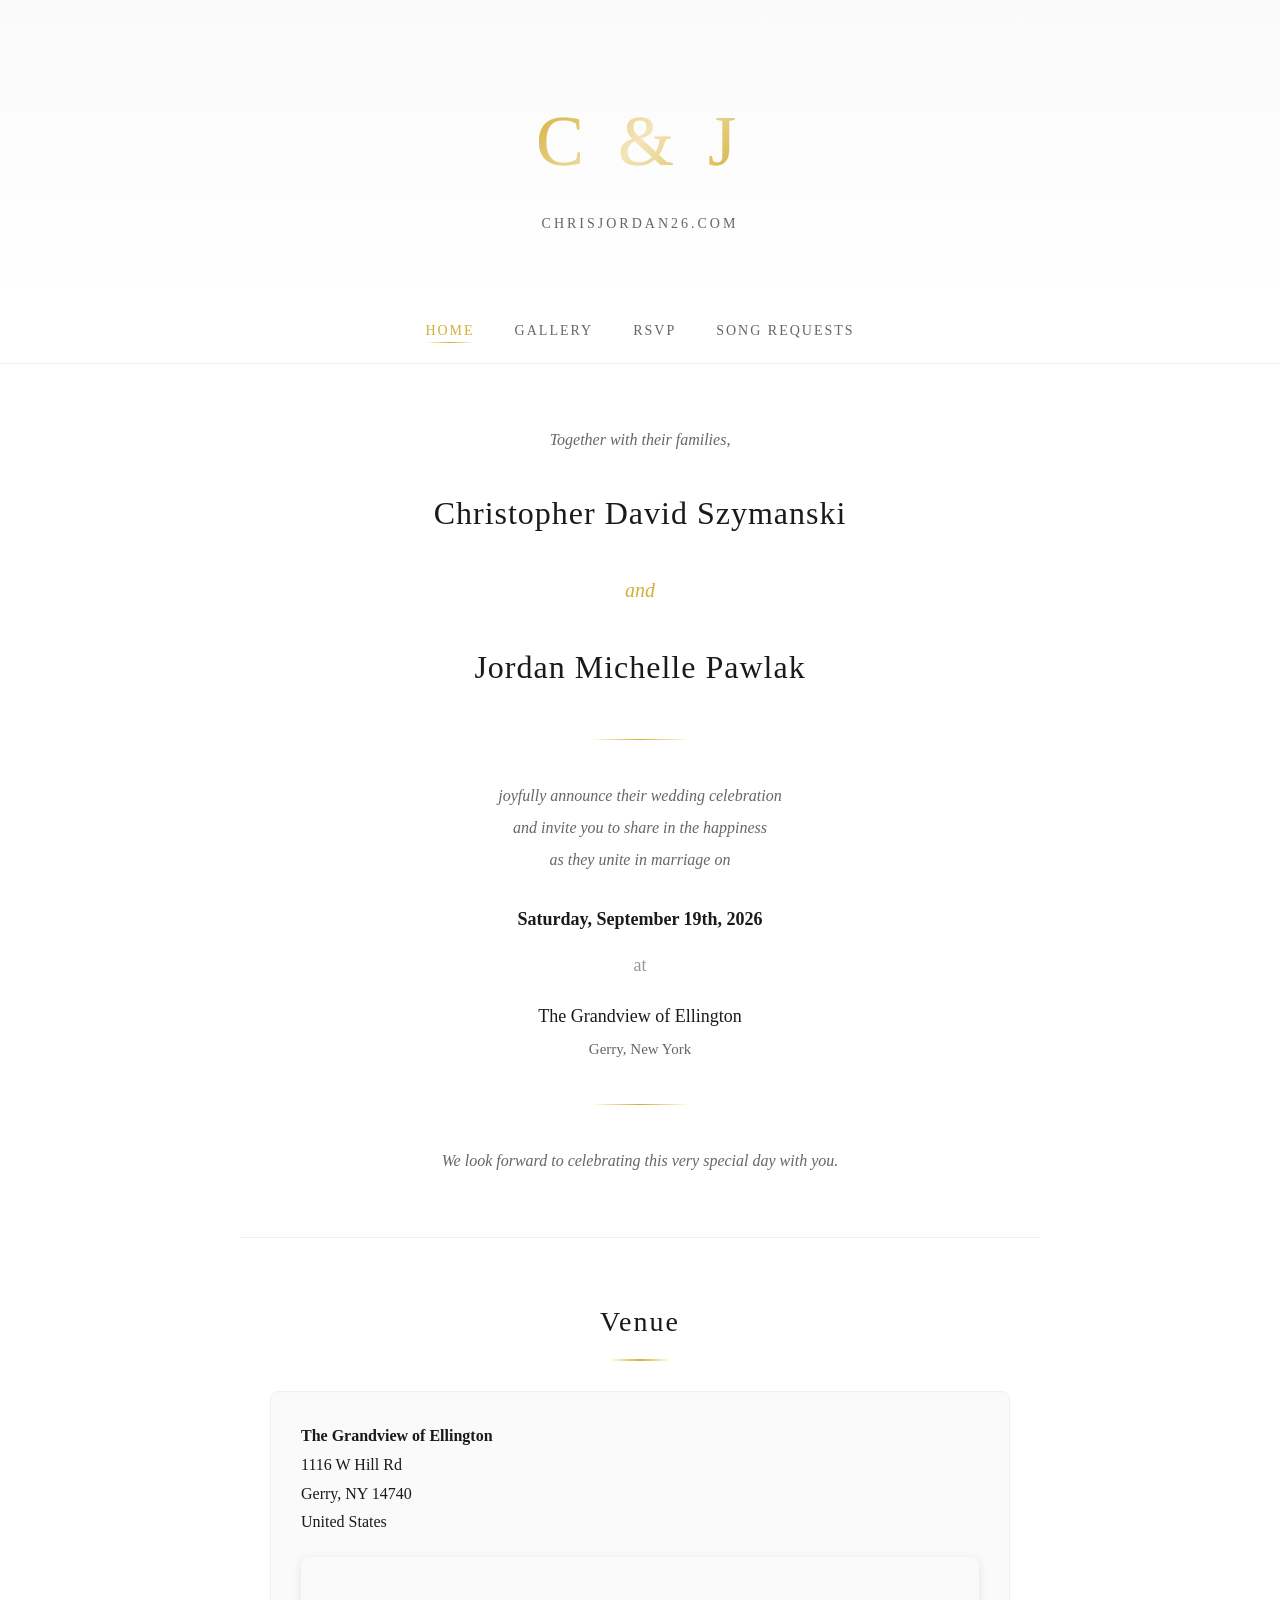
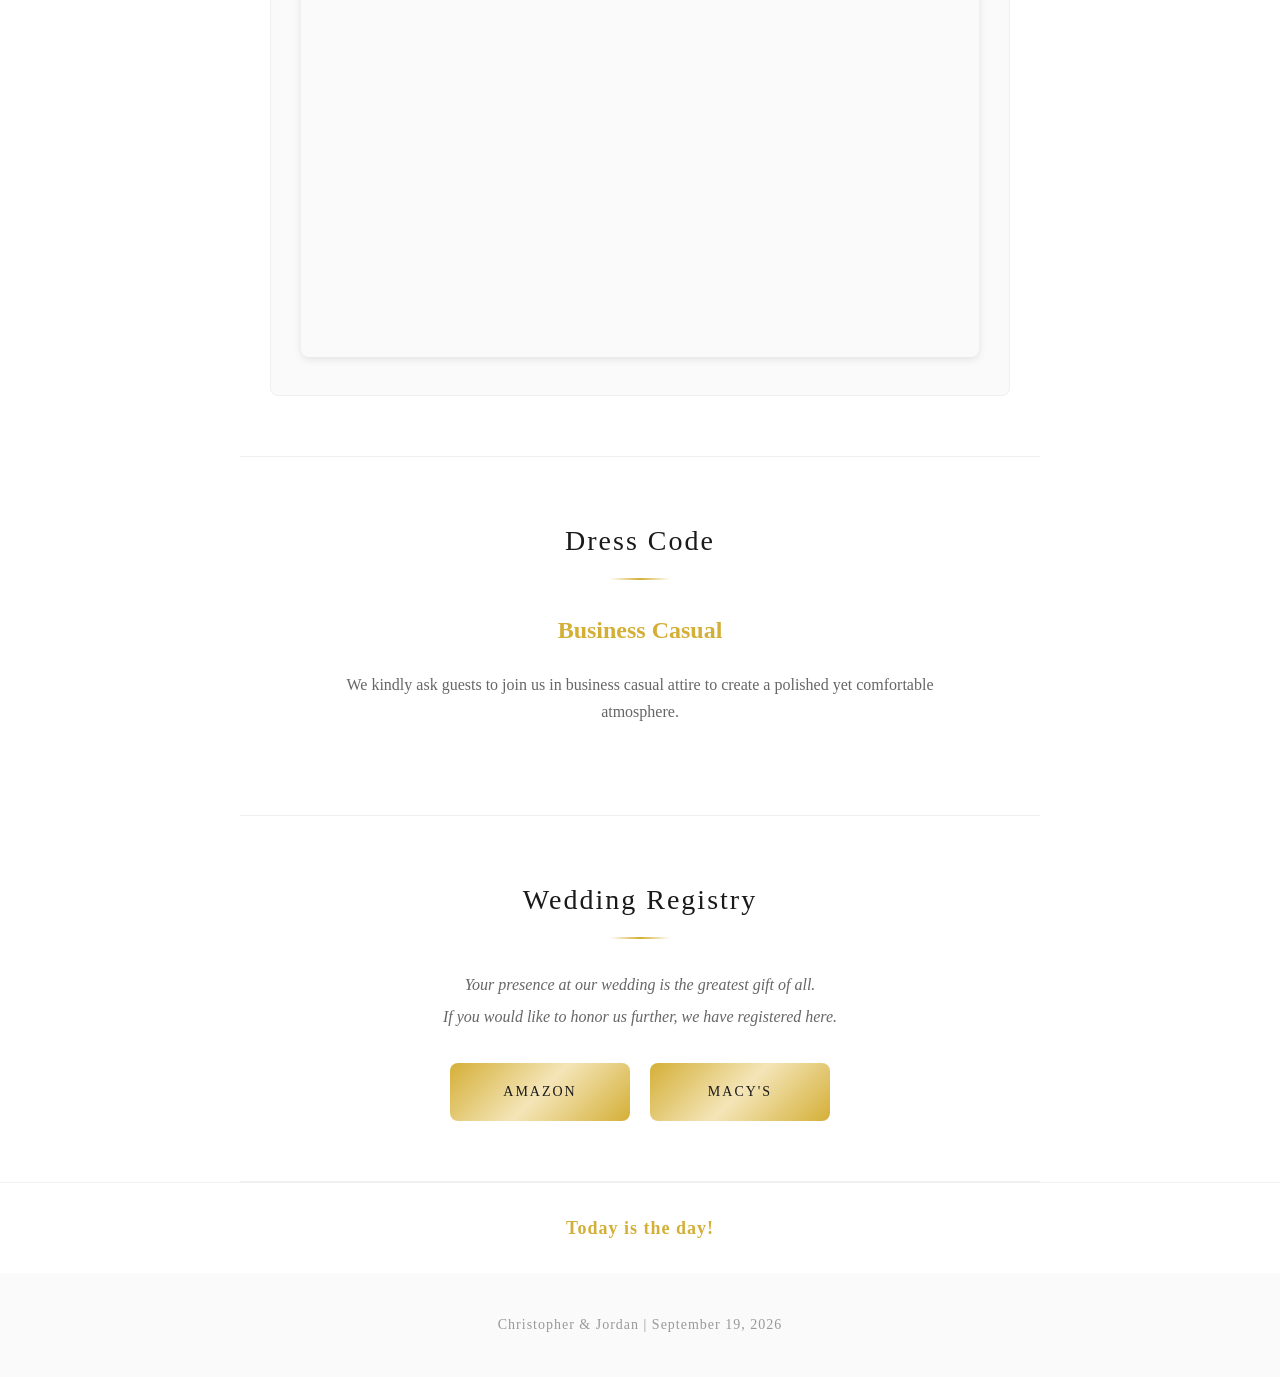
<file: index.html>
<!DOCTYPE html>
<html lang="en">
<head>
    <meta charset="UTF-8">
    <meta name="viewport" content="width=device-width, initial-scale=1.0">
    <title>Christopher & Jordan | September 19, 2026</title>
    <meta name="description" content="Join us for the wedding celebration of Christopher David Szymanski and Jordan Michelle Pawlak on September 19, 2026 at The Grandview of Ellington.">
    <link rel="stylesheet" href="css/styles.css?v=2">
</head>
<body>
    <header class="header">
        <div class="monogram"><a href="index.html">C & J</a></div>
        <div class="domain">CHRISJORDAN26.COM</div>
    </header>

    <nav class="nav">
        <ul class="nav-links">
            <li><a href="index.html" class="active">Home</a></li>
            <li><a href="gallery.html">Gallery</a></li>
            <li><a href="rsvp.html">RSVP</a></li>
            <li><a href="songs.html">Song Requests</a></li>
        </ul>
    </nav>

    <section class="section">
        <div class="announcement">
            <div class="together">Together with their families,</div>
            <div class="names">Christopher David Szymanski</div>
            <div class="and">and</div>
            <div class="names">Jordan Michelle Pawlak</div>

            <div class="divider"></div>

            <div class="invite-text">
                joyfully announce their wedding celebration<br>
                and invite you to share in the happiness<br>
                as they unite in marriage on
            </div>

            <div class="date-venue">
                <div class="date">Saturday, September 19th, 2026</div>
                <div style="margin: 10px 0; color: #999;">at</div>
                <div class="venue-name">The Grandview of Ellington</div>
                <div class="location">Gerry, New York</div>
            </div>

            <div class="divider"></div>

            <div class="closing-text">
                We look forward to celebrating this very special day with you.
            </div>
        </div>
    </section>

    <section class="section">
        <h2 class="section-title">Venue</h2>
        <div class="venue-details">
            <div class="venue-address">
                <strong>The Grandview of Ellington</strong><br>
                1116 W Hill Rd<br>
                Gerry, NY 14740<br>
                United States
            </div>
            <iframe
                class="map-embed"
                src="https://www.google.com/maps/embed?pb=!1m18!1m12!1m3!1d2954.882804135778!2d-79.13730232334386!3d42.21694937120644!2m3!1f0!2f0!3f0!3m2!1i1024!2i768!4f13.1!3m3!1m2!1s0x89d2bc9d64451b9b%3A0x1de3bae1630df643!2sThe%20Grandview%20Of%20Ellington!5e0!3m2!1sen!2sus!4v1763313900044!5m2!1sen!2sus"
                allowfullscreen=""
                loading="lazy"
                referrerpolicy="no-referrer-when-downgrade">
            </iframe>
        </div>
    </section>

    <section class="section">
        <h2 class="section-title">Dress Code</h2>
        <div class="dress-code-content">
            <div class="dress-code-label">Business Casual</div>
            <div class="dress-code-description">
                We kindly ask guests to join us in business casual attire to create a polished yet comfortable atmosphere.
            </div>
        </div>
    </section>

    <section class="section">
        <h2 class="section-title">Wedding Registry</h2>
        <div class="registry-content">
            <p class="coming-soon">
                Your presence at our wedding is the greatest gift of all.<br>
                If you would like to honor us further, we have registered here.
            </p>
            <div class="registry-links">
                <a href="https://www.amazon.com/wedding/share/Chrisjordan26" target="_blank" rel="noopener noreferrer" class="btn btn-primary registry-btn">Amazon</a>
                <a href="https://www.macys.com/registry/jordan-pawlak-Chris-szymanski/1444791" target="_blank" rel="noopener noreferrer" class="btn btn-primary registry-btn">Macy's</a>
            </div>
        </div>
    </section>

    <div class="countdown-inline" id="countdown">
        <span id="countdown-text"></span>
    </div>

    <footer>
        <p>Christopher & Jordan | September 19, 2026</p>
    </footer>

    <script>
        (function() {
            const weddingDate = new Date('2026-09-19T14:00:00-04:00');
            function update() {
                const now = new Date();
                const diff = weddingDate - now;
                if (diff <= 0) {
                    document.getElementById('countdown-text').innerHTML = '<span class="countdown-time">Today is the day!</span>';
                    return;
                }
                const days = Math.floor(diff / (1000 * 60 * 60 * 24));
                const hours = Math.floor((diff % (1000 * 60 * 60 * 24)) / (1000 * 60 * 60));
                const minutes = Math.floor((diff % (1000 * 60 * 60)) / (1000 * 60));
                const seconds = Math.floor((diff % (1000 * 60)) / 1000);
                document.getElementById('countdown-text').innerHTML =
                    '<span class="countdown-time">' + days + '</span> days ' +
                    '<span class="countdown-time">' + String(hours).padStart(2, '0') + '</span> hours ' +
                    '<span class="countdown-time">' + String(minutes).padStart(2, '0') + '</span> minutes ' +
                    '<span class="countdown-time">' + String(seconds).padStart(2, '0') + '</span> seconds';
            }
            update();
            setInterval(update, 1000);
        })();
    </script>
</body>
</html>
</file>
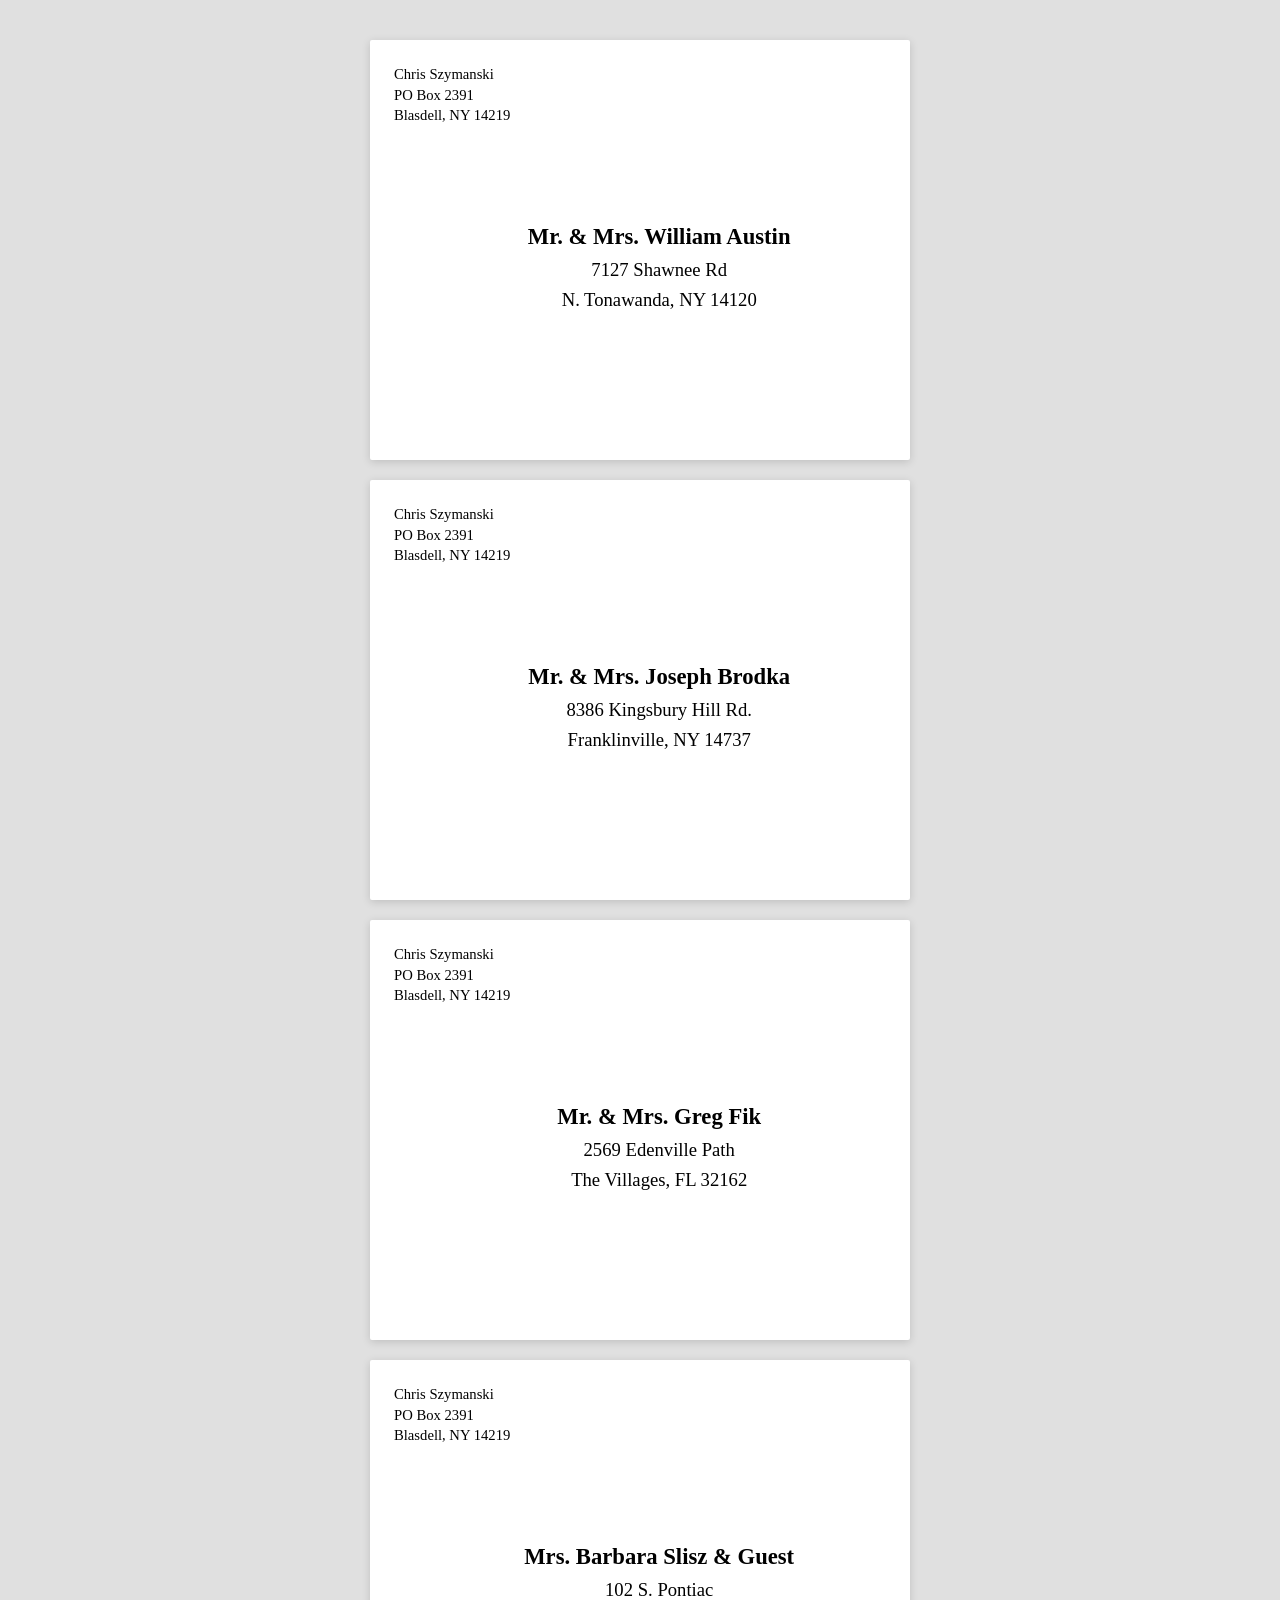
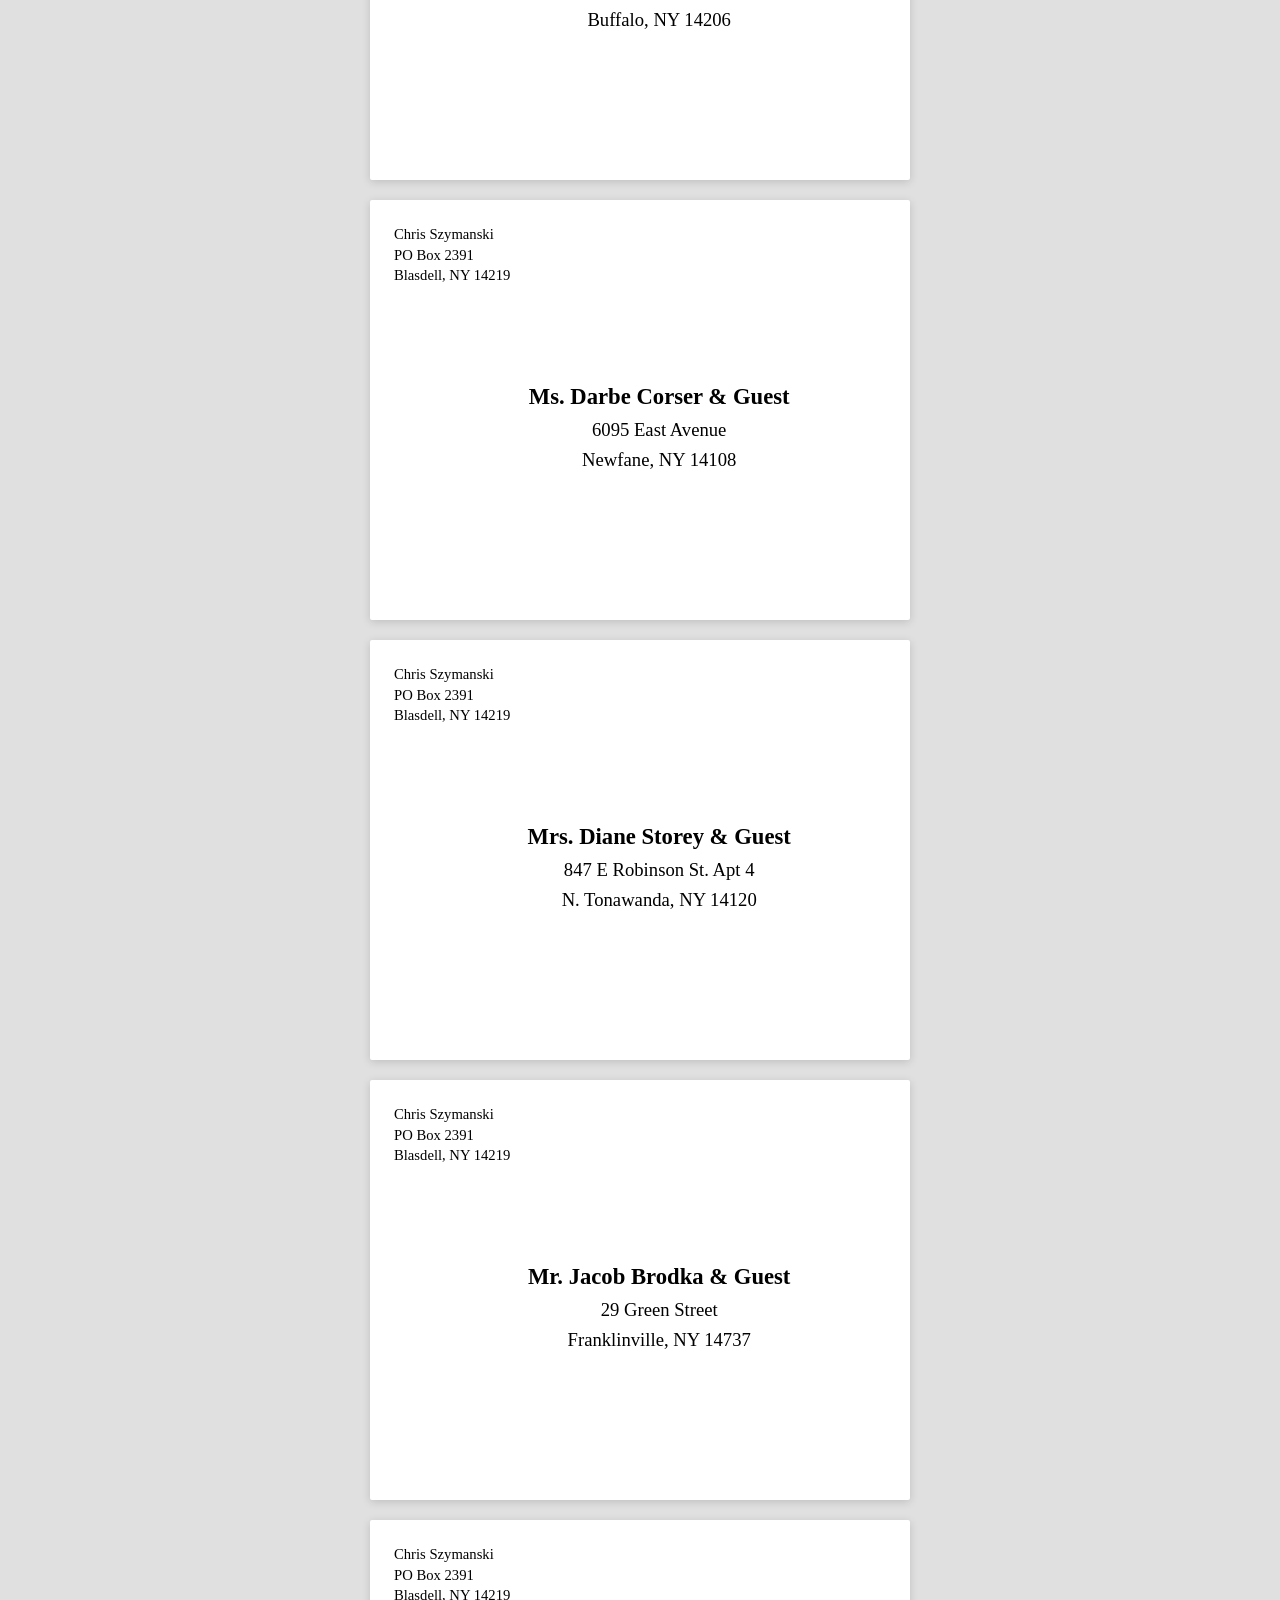
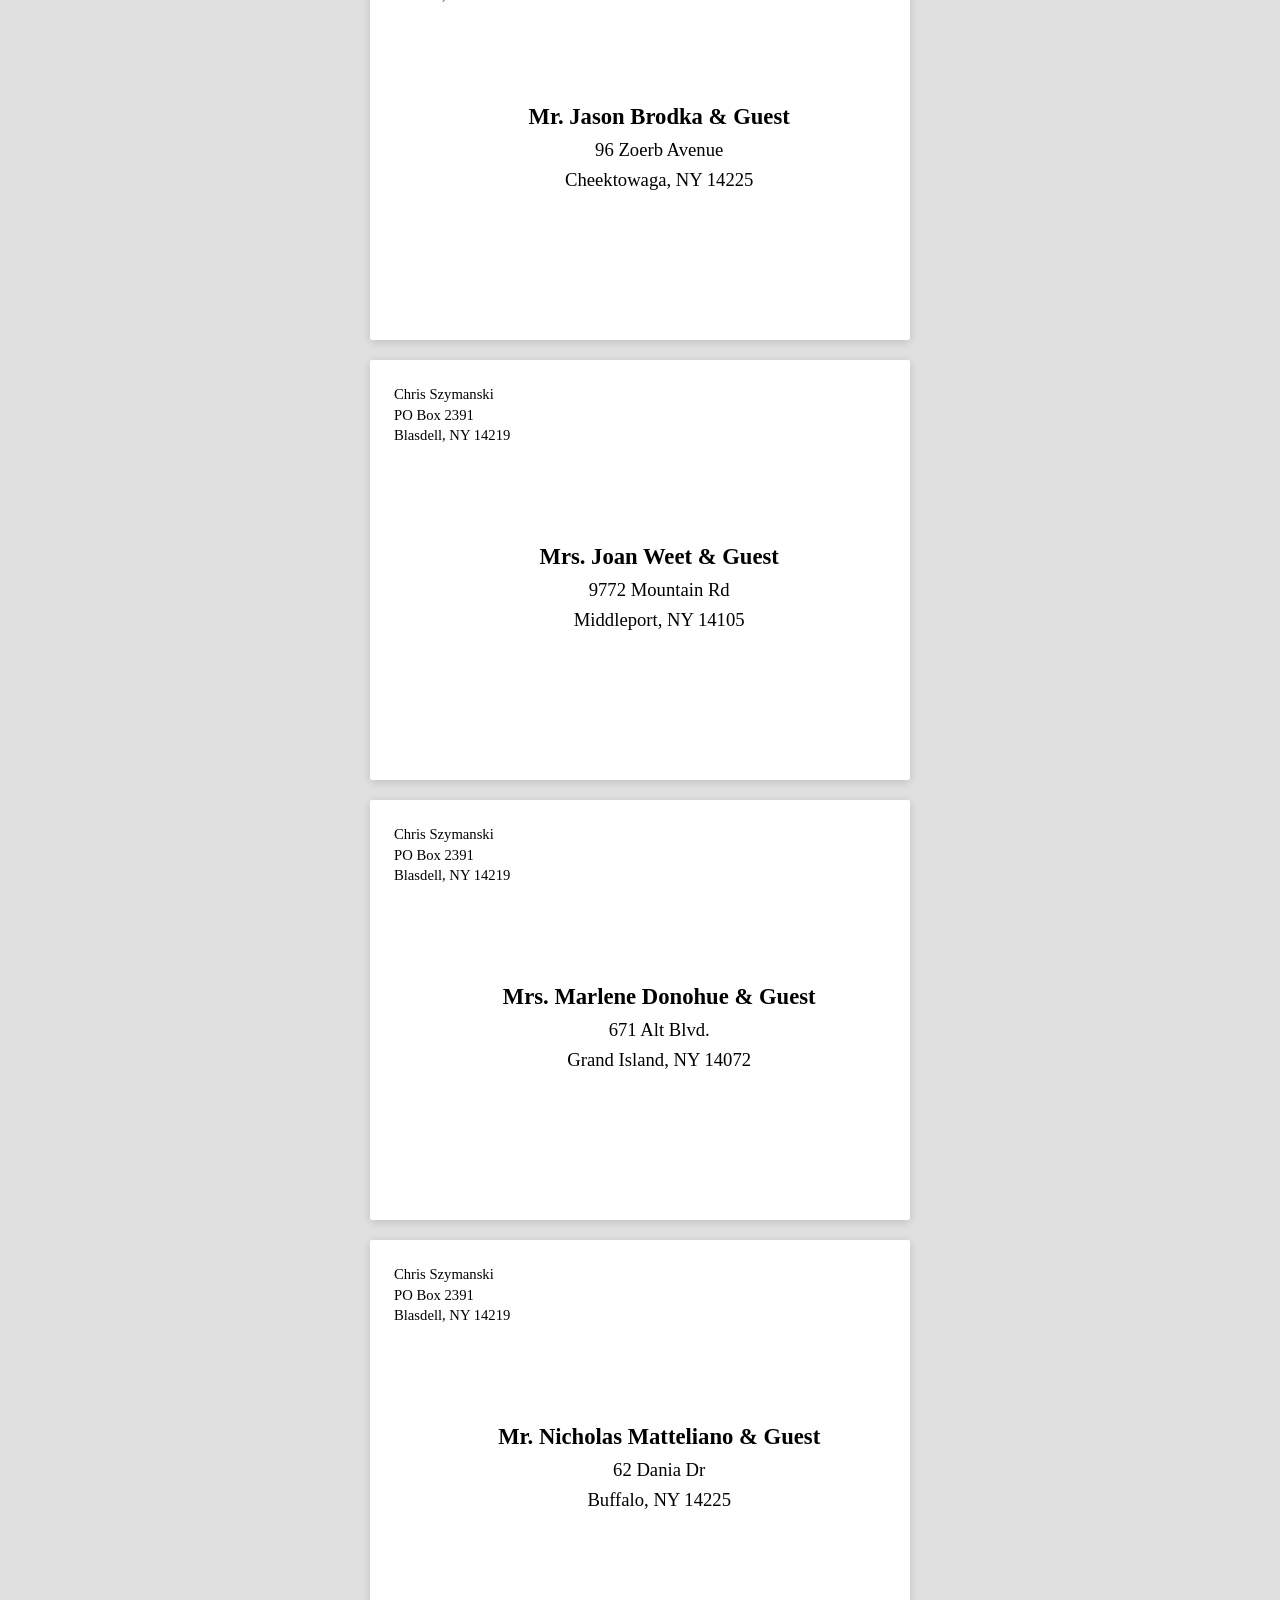
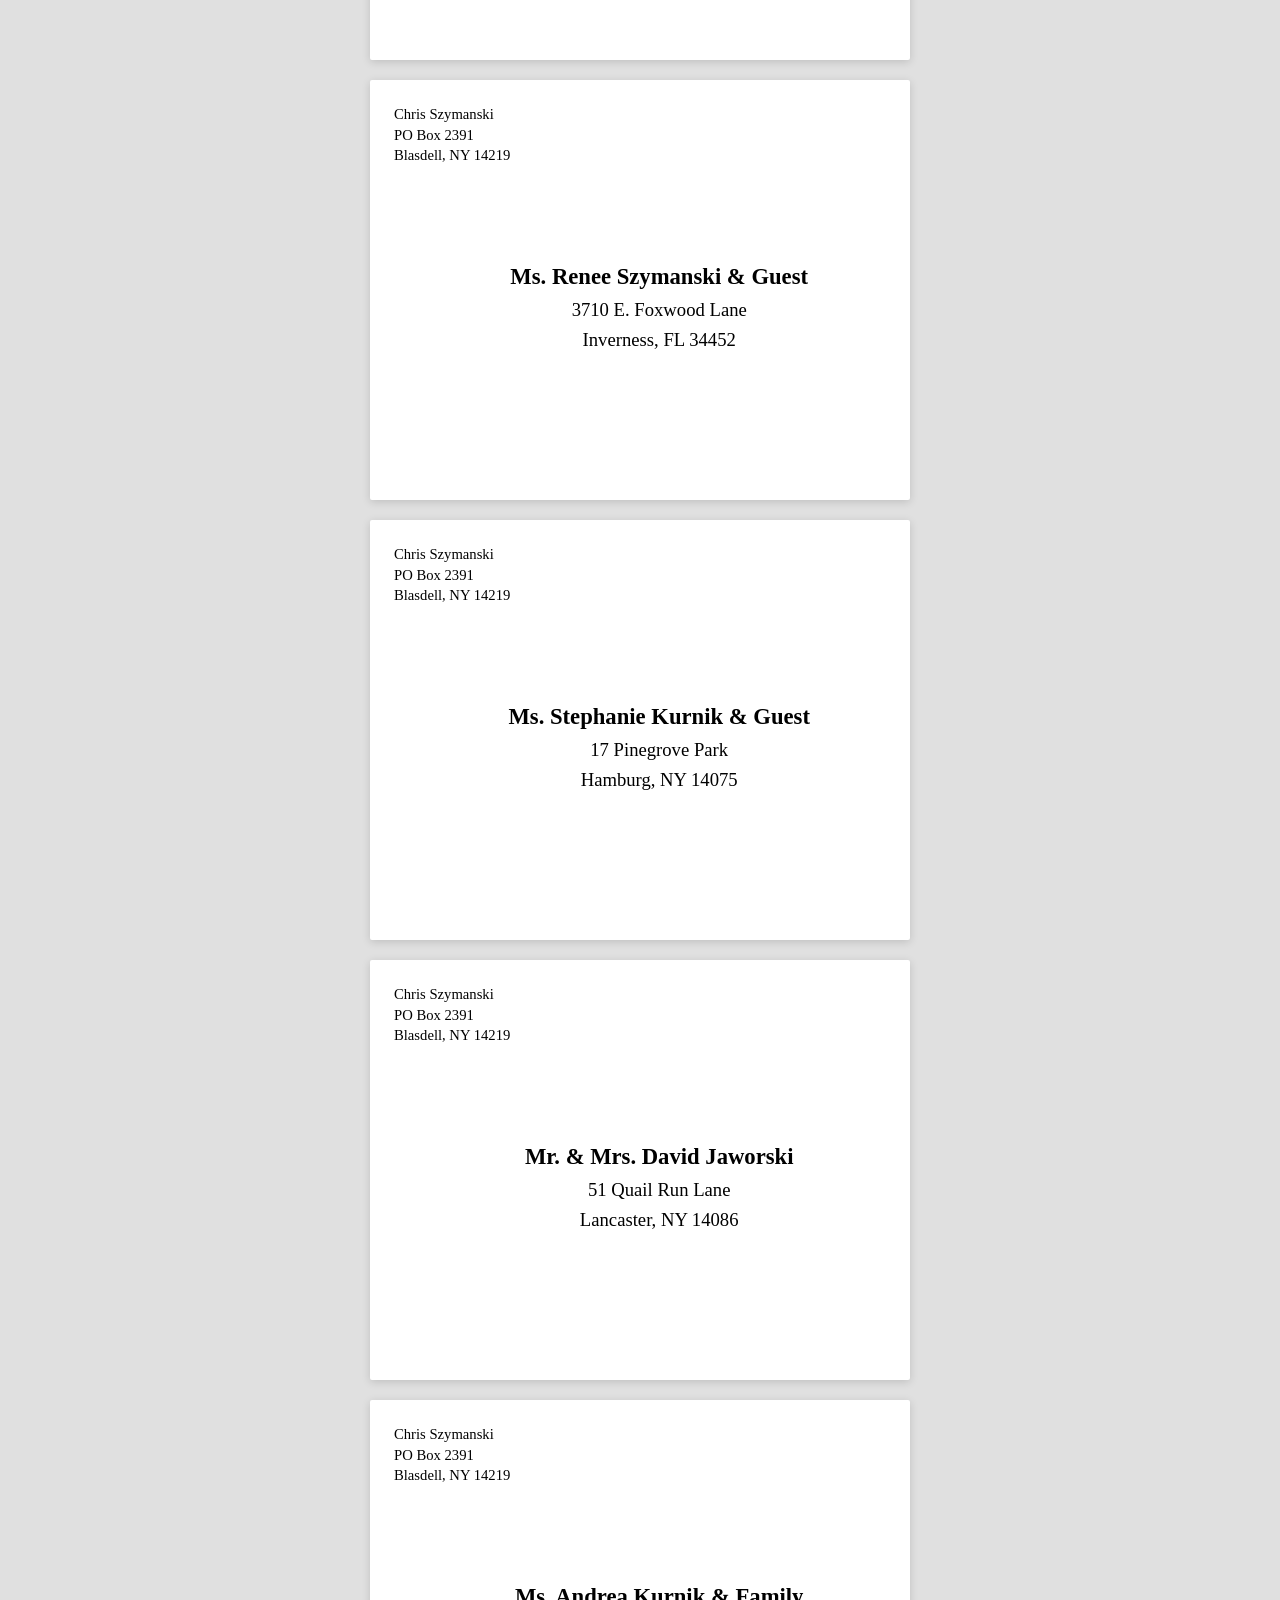
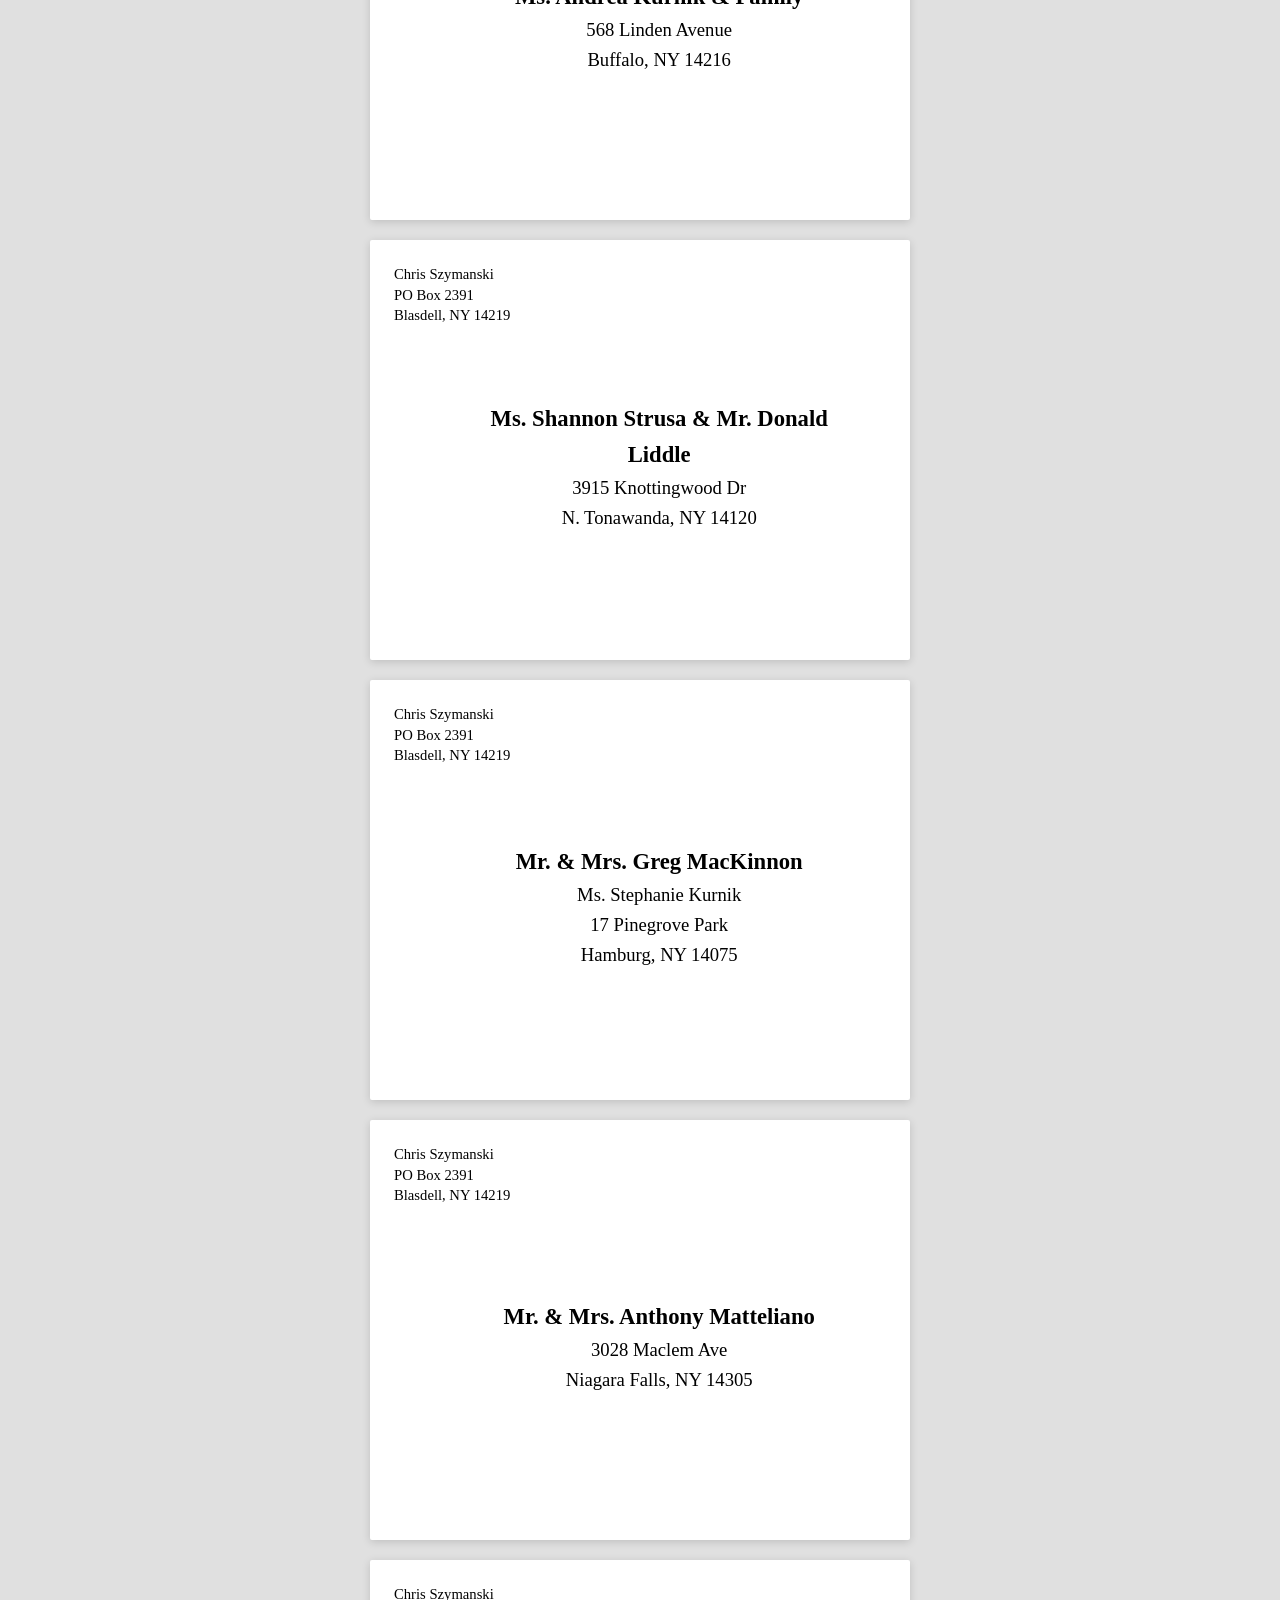
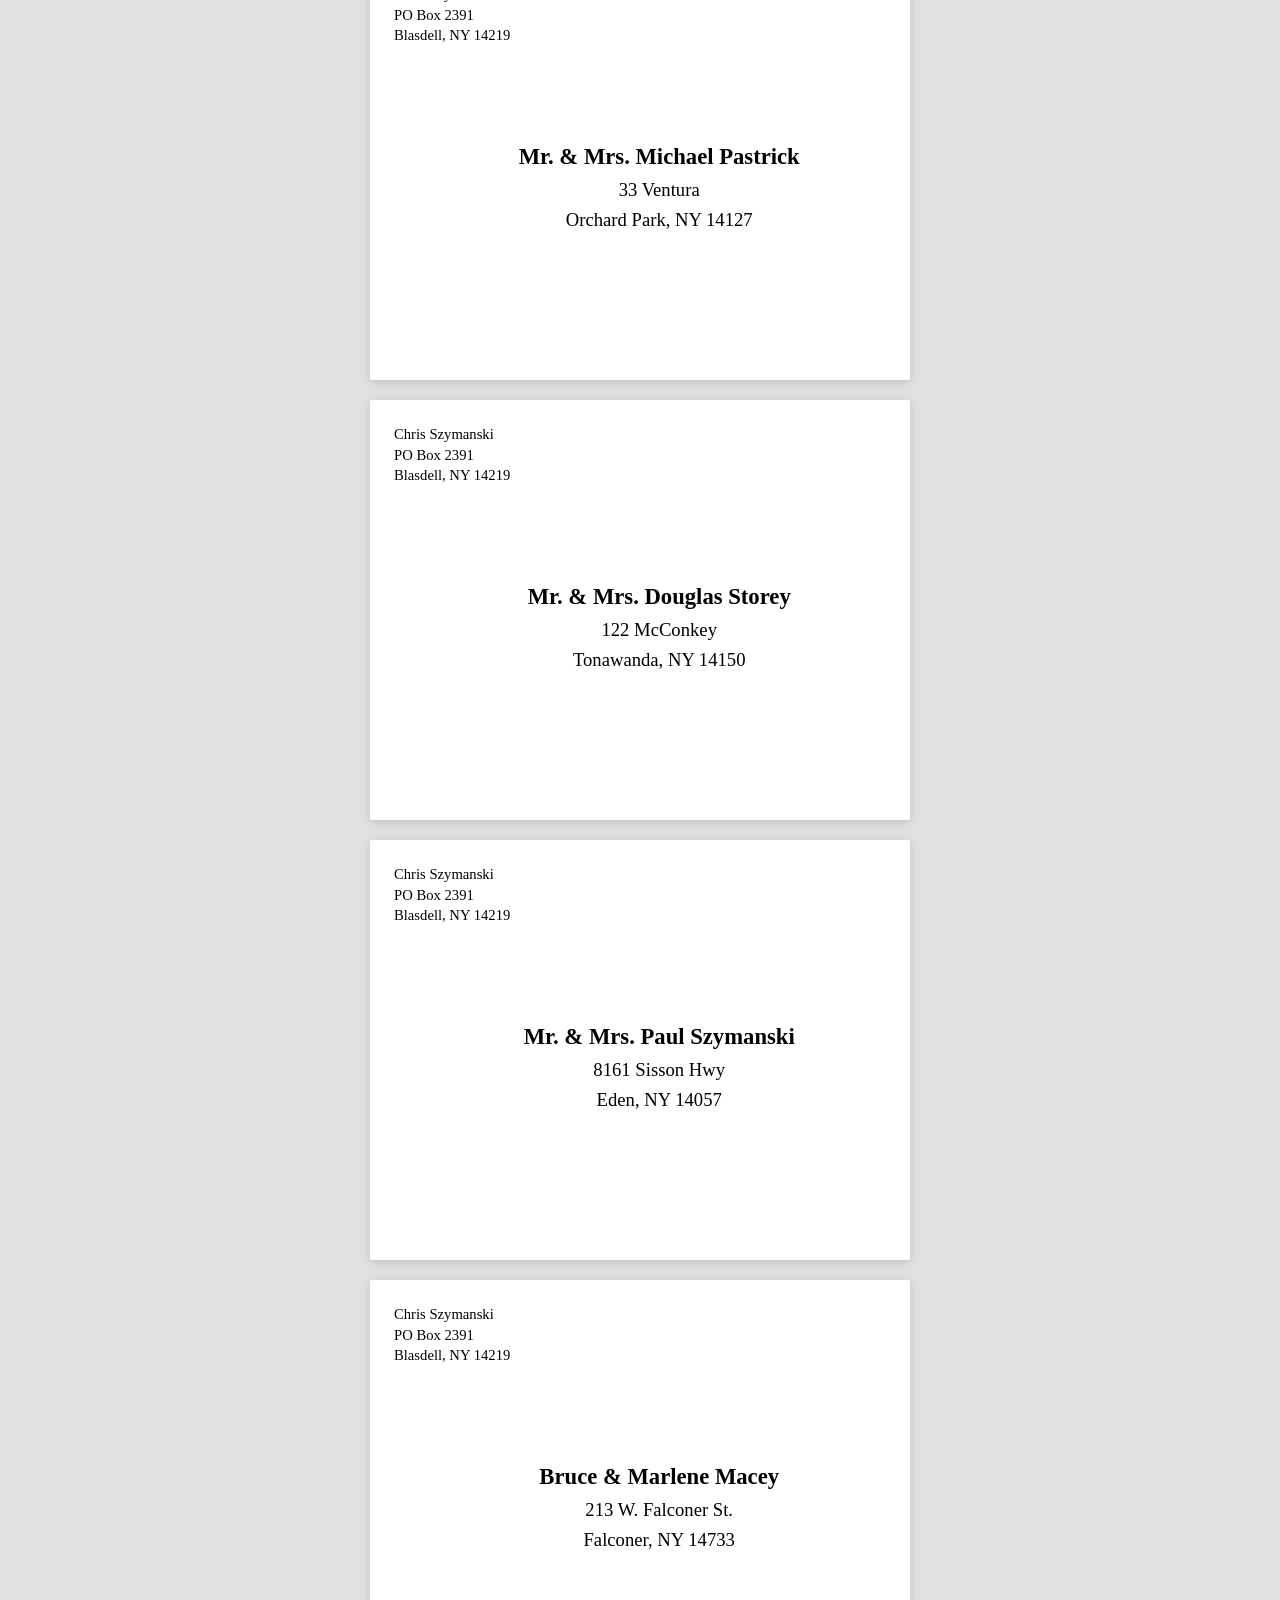
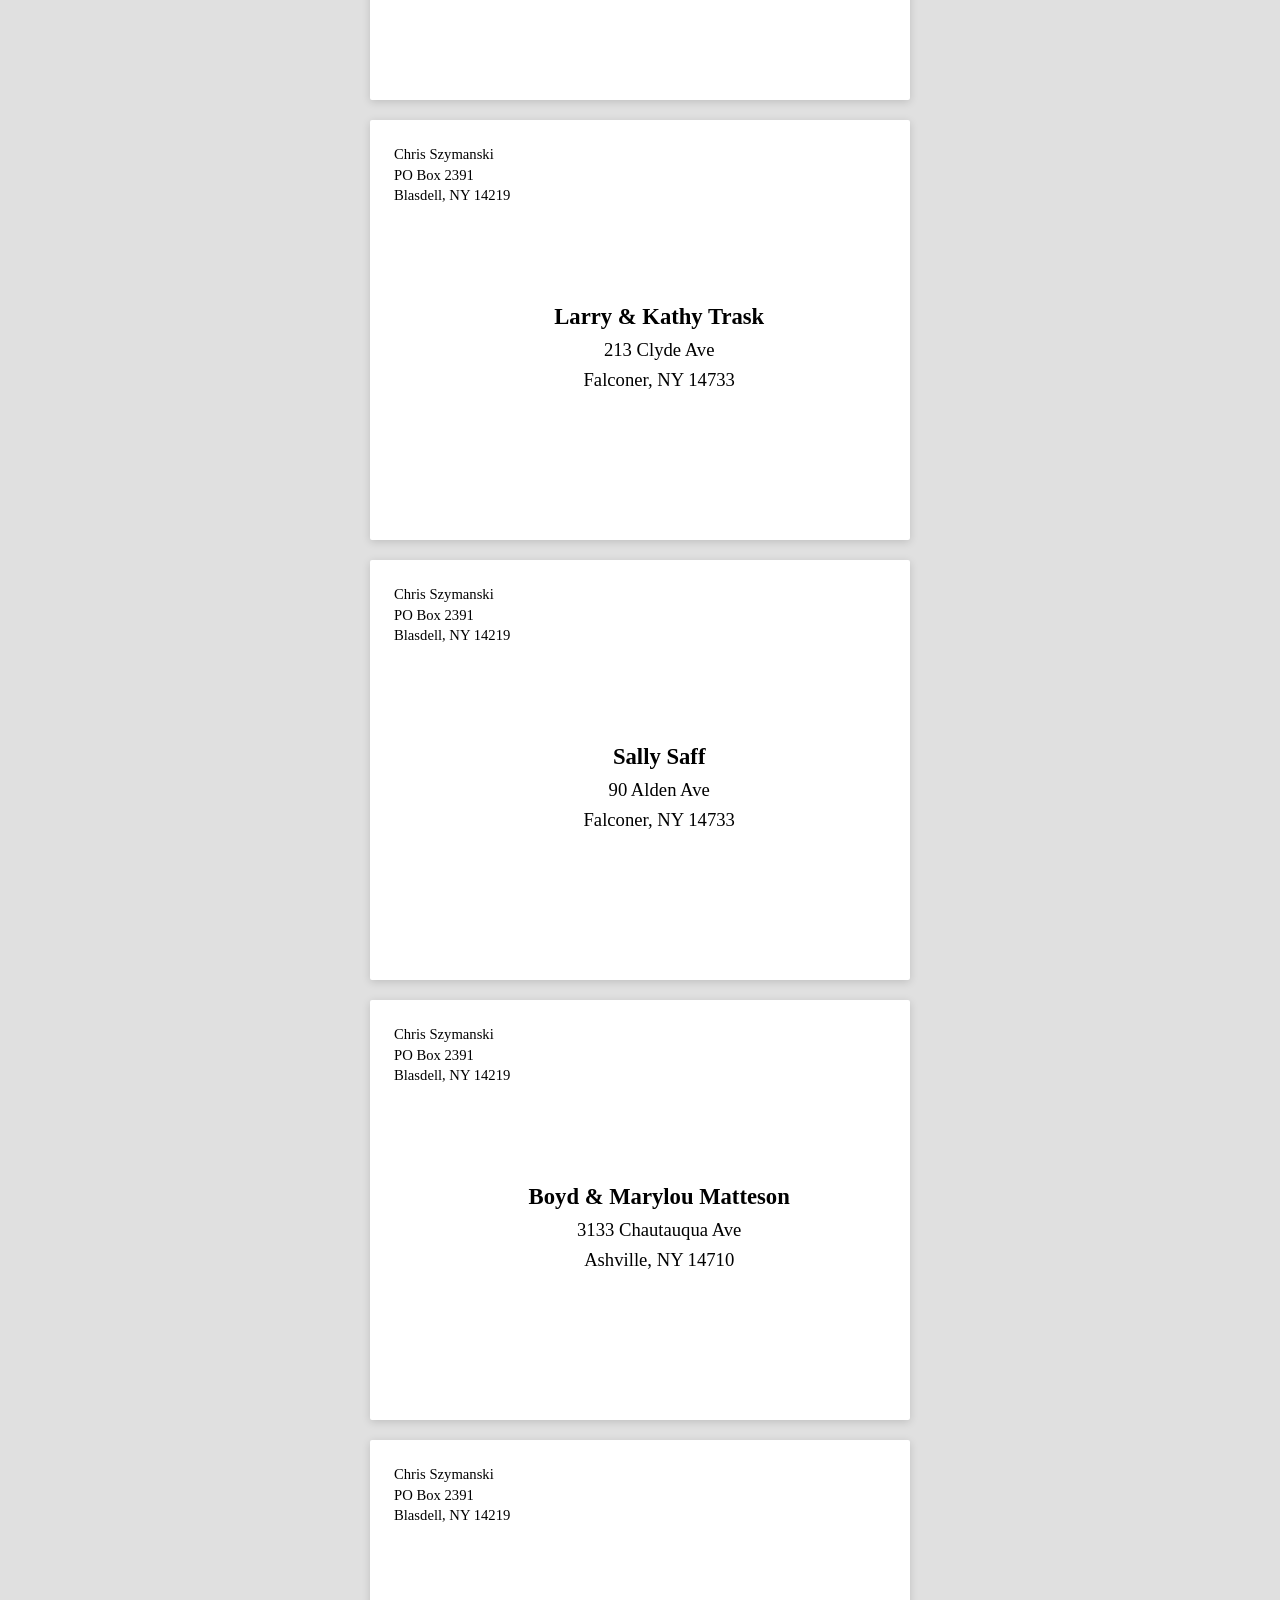
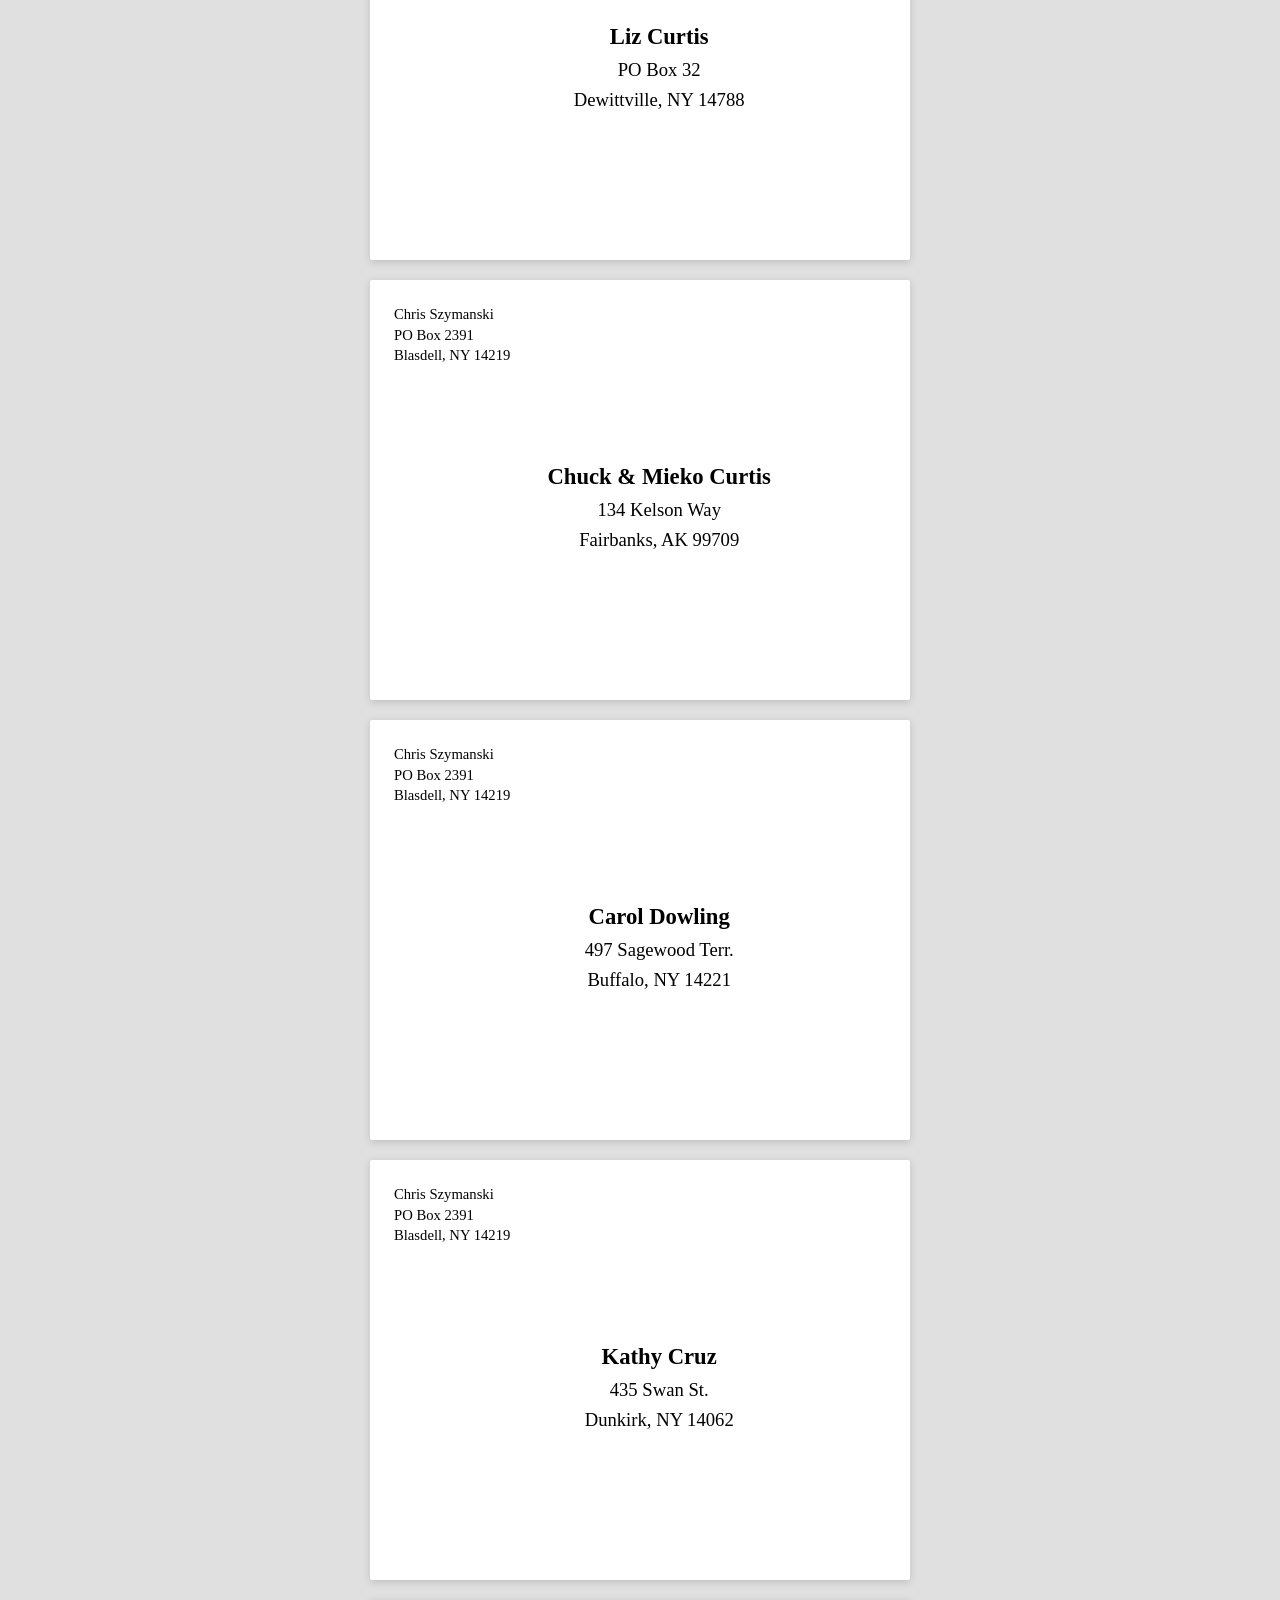
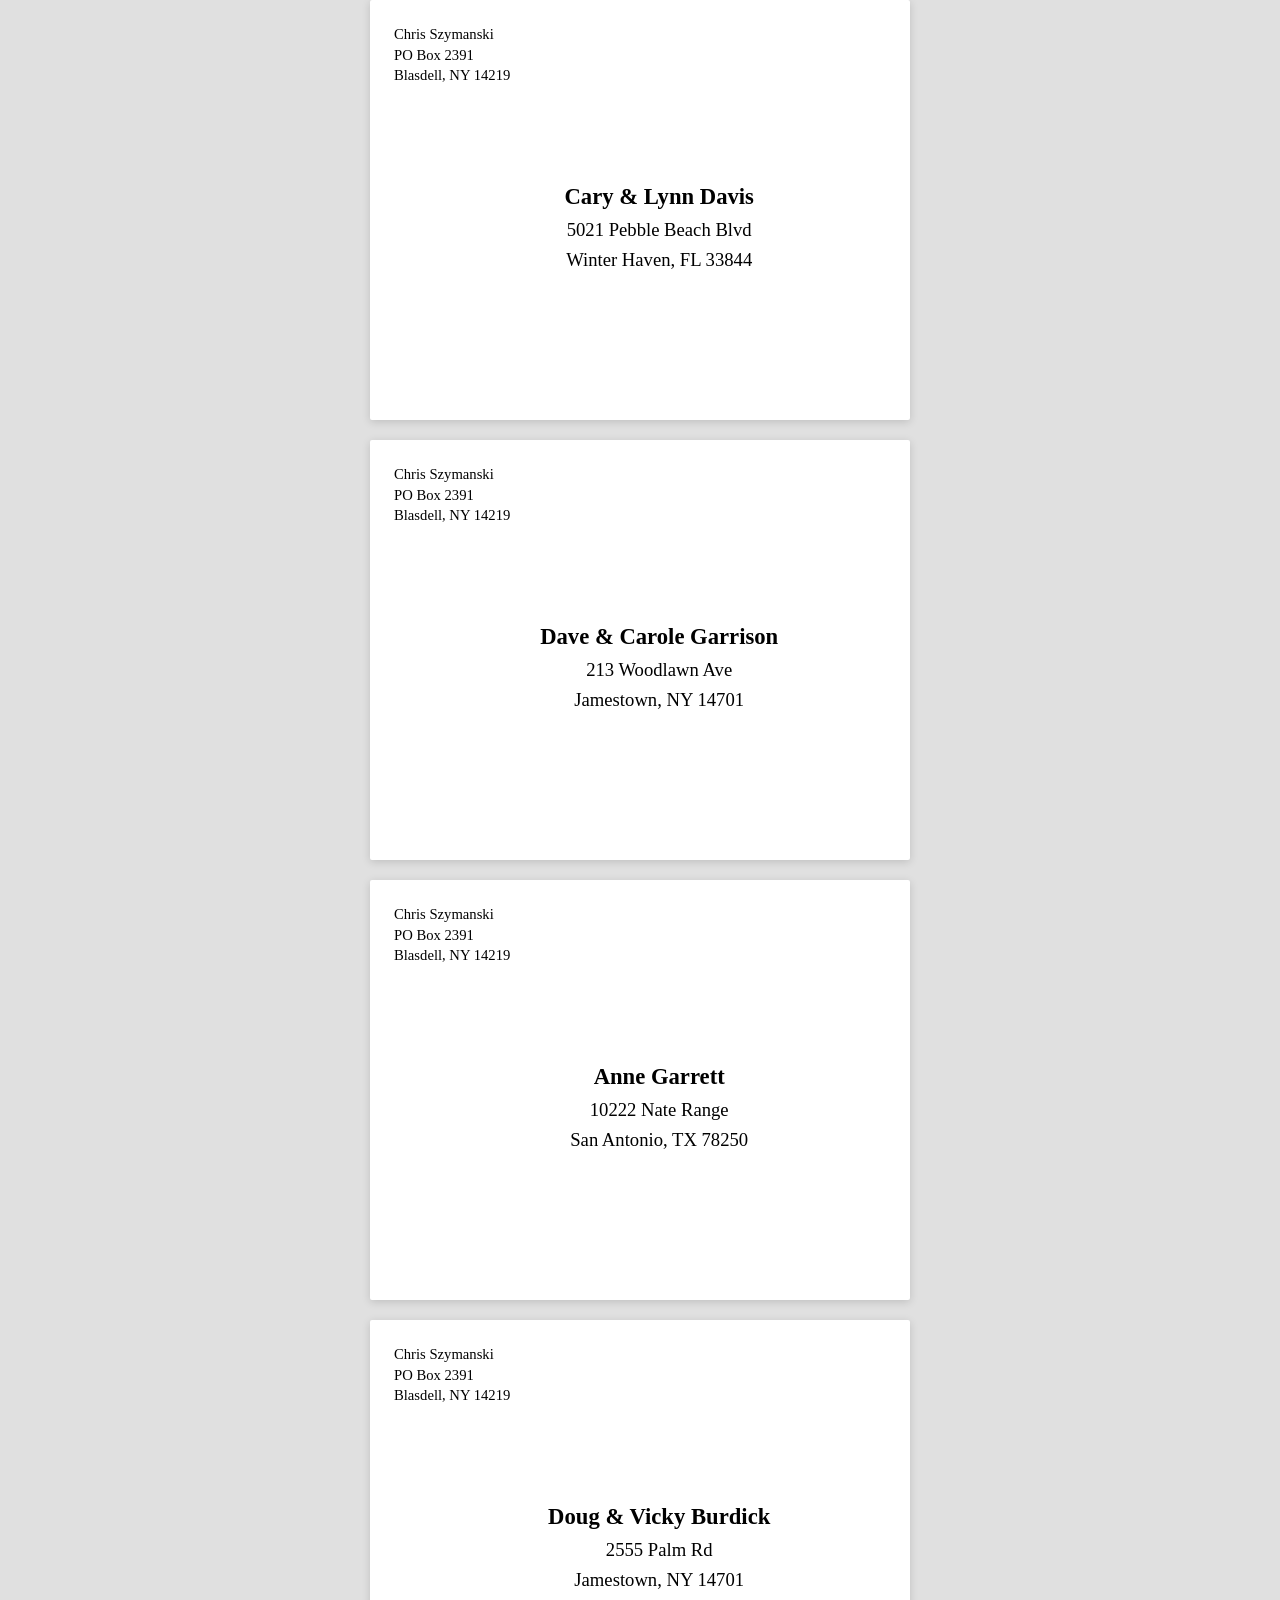
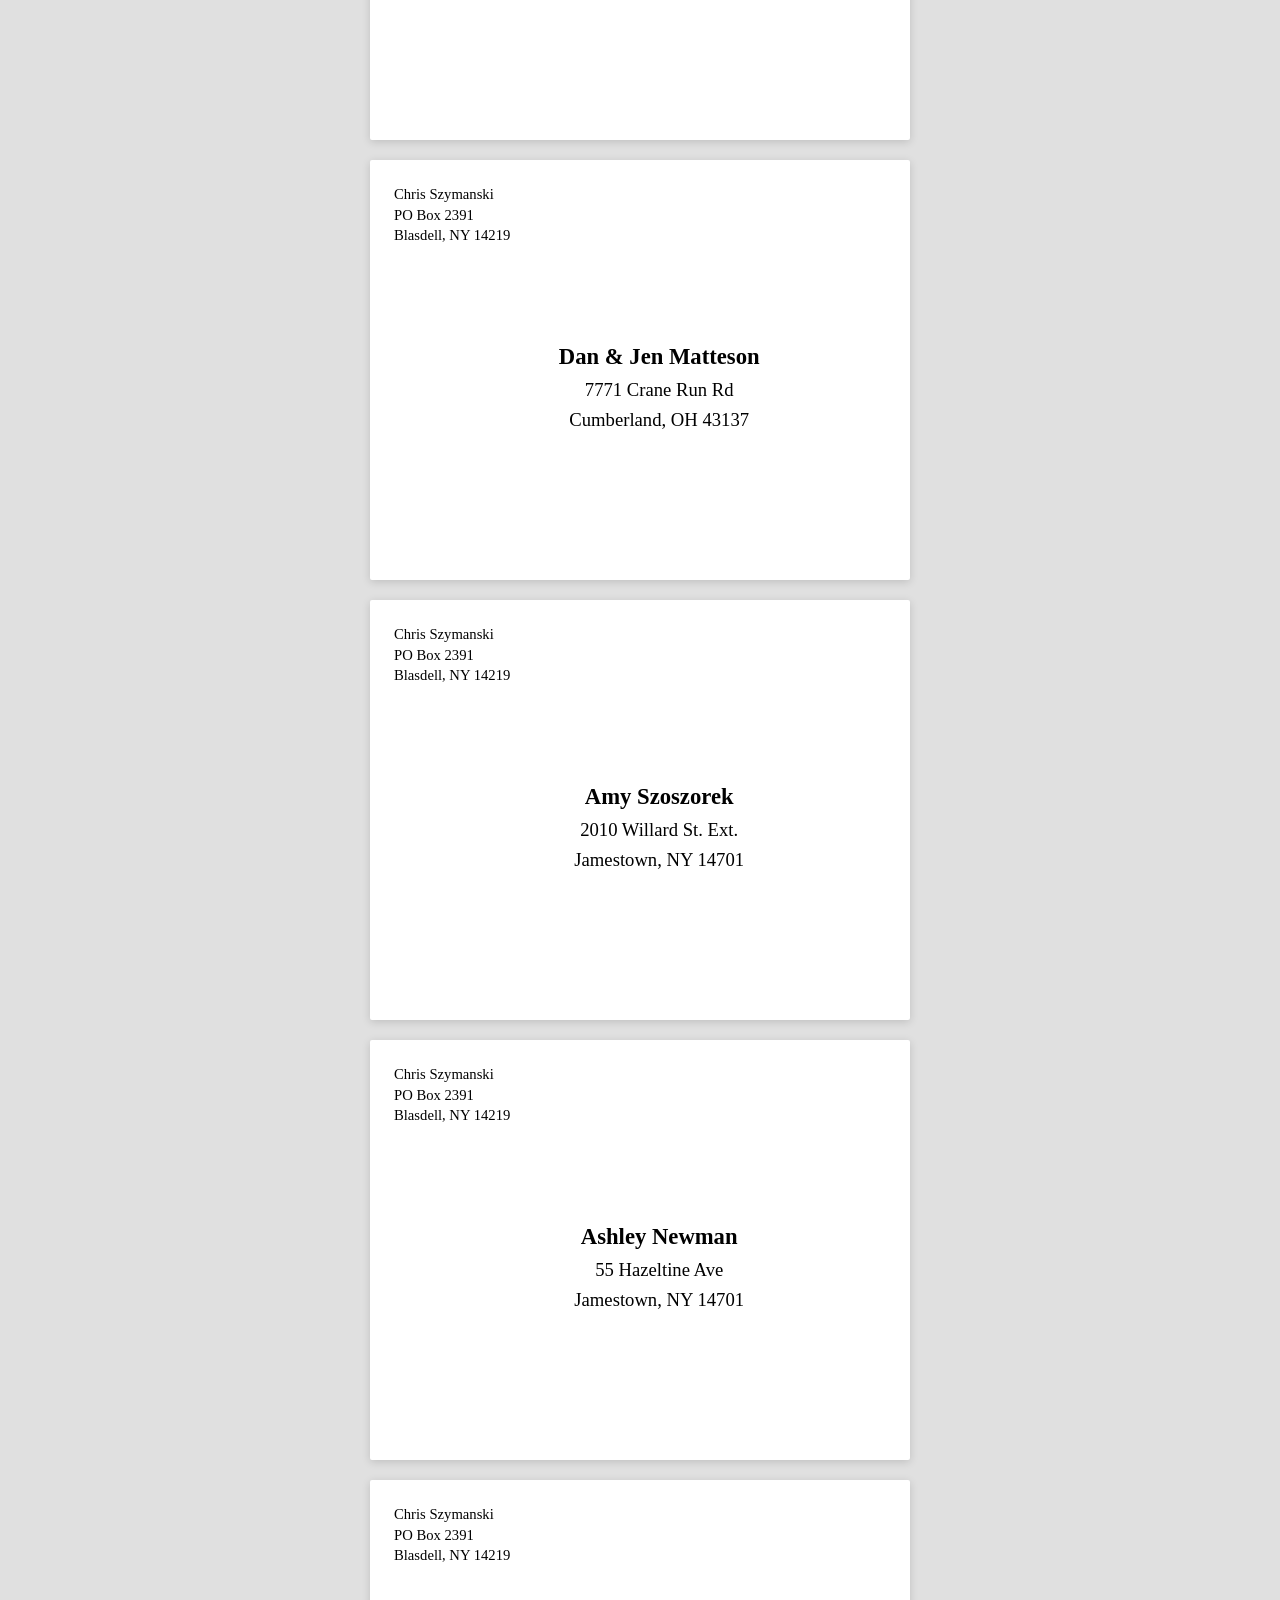
<file: invitation-addresses.html>
<!DOCTYPE html>
<html lang="en">
<head>
    <meta charset="UTF-8">
    <title>Wedding Invitation Addresses - Christopher &amp; Jordan 2026</title>
    <style>
        @page {
            size: 5.625in 4.375in;
            margin: 0;
        }
        * {
            margin: 0;
            padding: 0;
            box-sizing: border-box;
        }
        body {
            font-family: 'Georgia', serif;
            font-size: 14pt;
            color: #000;
        }
        .envelope {
            width: 5.625in;
            height: 4.375in;
            page-break-after: always;
            position: relative;
            display: flex;
            align-items: center;
            justify-content: center;
        }
        .envelope:last-child {
            page-break-after: auto;
        }
        .address {
            text-align: center;
            line-height: 1.6;
            padding: 0.5in;
            margin-top: 0.35in;
            margin-left: 0.4in;
        }
        .address .name {
            font-weight: bold;
            font-size: 17pt;
        }
        .address .line {
            font-size: 14pt;
        }
        .return-address {
            position: absolute;
            top: 0.25in;
            left: 0.25in;
            font-size: 11pt;
            line-height: 1.4;
            text-align: left;
        }
        /* Screen-only styling for preview */
        @media screen {
            body {
                background: #e0e0e0;
                padding: 20px;
            }
            .envelope {
                background: #fff;
                margin: 20px auto;
                box-shadow: 0 2px 8px rgba(0,0,0,0.15);
                border-radius: 2px;
            }
        }
        @media print {
            body { background: none; }
            .envelope { margin: 0; }
        }
    </style>
</head>
<body>

<!-- ===== FROM PDF (Wedding2026Labels.pdf) ===== -->

<div class="envelope">
    <div class="return-address">Chris Szymanski<br>PO Box 2391<br>Blasdell, NY 14219</div>
    <div class="address">
        <div class="name">Mr. &amp; Mrs. William Austin</div>
        <div class="line">7127 Shawnee Rd</div>
        <div class="line">N. Tonawanda, NY 14120</div>
    </div>
</div>

<div class="envelope">
    <div class="return-address">Chris Szymanski<br>PO Box 2391<br>Blasdell, NY 14219</div>
    <div class="address">
        <div class="name">Mr. &amp; Mrs. Joseph Brodka</div>
        <div class="line">8386 Kingsbury Hill Rd.</div>
        <div class="line">Franklinville, NY 14737</div>
    </div>
</div>

<div class="envelope">
    <div class="return-address">Chris Szymanski<br>PO Box 2391<br>Blasdell, NY 14219</div>
    <div class="address">
        <div class="name">Mr. &amp; Mrs. Greg Fik</div>
        <div class="line">2569 Edenville Path</div>
        <div class="line">The Villages, FL 32162</div>
    </div>
</div>

<div class="envelope">
    <div class="return-address">Chris Szymanski<br>PO Box 2391<br>Blasdell, NY 14219</div>
    <div class="address">
        <div class="name">Mrs. Barbara Slisz &amp; Guest</div>
        <div class="line">102 S. Pontiac</div>
        <div class="line">Buffalo, NY 14206</div>
    </div>
</div>

<div class="envelope">
    <div class="return-address">Chris Szymanski<br>PO Box 2391<br>Blasdell, NY 14219</div>
    <div class="address">
        <div class="name">Ms. Darbe Corser &amp; Guest</div>
        <div class="line">6095 East Avenue</div>
        <div class="line">Newfane, NY 14108</div>
    </div>
</div>

<div class="envelope">
    <div class="return-address">Chris Szymanski<br>PO Box 2391<br>Blasdell, NY 14219</div>
    <div class="address">
        <div class="name">Mrs. Diane Storey &amp; Guest</div>
        <div class="line">847 E Robinson St. Apt 4</div>
        <div class="line">N. Tonawanda, NY 14120</div>
    </div>
</div>

<div class="envelope">
    <div class="return-address">Chris Szymanski<br>PO Box 2391<br>Blasdell, NY 14219</div>
    <div class="address">
        <div class="name">Mr. Jacob Brodka &amp; Guest</div>
        <div class="line">29 Green Street</div>
        <div class="line">Franklinville, NY 14737</div>
    </div>
</div>

<div class="envelope">
    <div class="return-address">Chris Szymanski<br>PO Box 2391<br>Blasdell, NY 14219</div>
    <div class="address">
        <div class="name">Mr. Jason Brodka &amp; Guest</div>
        <div class="line">96 Zoerb Avenue</div>
        <div class="line">Cheektowaga, NY 14225</div>
    </div>
</div>

<div class="envelope">
    <div class="return-address">Chris Szymanski<br>PO Box 2391<br>Blasdell, NY 14219</div>
    <div class="address">
        <div class="name">Mrs. Joan Weet &amp; Guest</div>
        <div class="line">9772 Mountain Rd</div>
        <div class="line">Middleport, NY 14105</div>
    </div>
</div>

<div class="envelope">
    <div class="return-address">Chris Szymanski<br>PO Box 2391<br>Blasdell, NY 14219</div>
    <div class="address">
        <div class="name">Mrs. Marlene Donohue &amp; Guest</div>
        <div class="line">671 Alt Blvd.</div>
        <div class="line">Grand Island, NY 14072</div>
    </div>
</div>

<div class="envelope">
    <div class="return-address">Chris Szymanski<br>PO Box 2391<br>Blasdell, NY 14219</div>
    <div class="address">
        <div class="name">Mr. Nicholas Matteliano &amp; Guest</div>
        <div class="line">62 Dania Dr</div>
        <div class="line">Buffalo, NY 14225</div>
    </div>
</div>

<div class="envelope">
    <div class="return-address">Chris Szymanski<br>PO Box 2391<br>Blasdell, NY 14219</div>
    <div class="address">
        <div class="name">Ms. Renee Szymanski &amp; Guest</div>
        <div class="line">3710 E. Foxwood Lane</div>
        <div class="line">Inverness, FL 34452</div>
    </div>
</div>

<div class="envelope">
    <div class="return-address">Chris Szymanski<br>PO Box 2391<br>Blasdell, NY 14219</div>
    <div class="address">
        <div class="name">Ms. Stephanie Kurnik &amp; Guest</div>
        <div class="line">17 Pinegrove Park</div>
        <div class="line">Hamburg, NY 14075</div>
    </div>
</div>

<div class="envelope">
    <div class="return-address">Chris Szymanski<br>PO Box 2391<br>Blasdell, NY 14219</div>
    <div class="address">
        <div class="name">Mr. &amp; Mrs. David Jaworski</div>
        <div class="line">51 Quail Run Lane</div>
        <div class="line">Lancaster, NY 14086</div>
    </div>
</div>

<div class="envelope">
    <div class="return-address">Chris Szymanski<br>PO Box 2391<br>Blasdell, NY 14219</div>
    <div class="address">
        <div class="name">Ms. Andrea Kurnik &amp; Family</div>
        <div class="line">568 Linden Avenue</div>
        <div class="line">Buffalo, NY 14216</div>
    </div>
</div>

<div class="envelope">
    <div class="return-address">Chris Szymanski<br>PO Box 2391<br>Blasdell, NY 14219</div>
    <div class="address">
        <div class="name">Ms. Shannon Strusa &amp; Mr. Donald Liddle</div>
        <div class="line">3915 Knottingwood Dr</div>
        <div class="line">N. Tonawanda, NY 14120</div>
    </div>
</div>

<div class="envelope">
    <div class="return-address">Chris Szymanski<br>PO Box 2391<br>Blasdell, NY 14219</div>
    <div class="address">
        <div class="name">Mr. &amp; Mrs. Greg MacKinnon</div>
        <div class="line">Ms. Stephanie Kurnik</div>
        <div class="line">17 Pinegrove Park</div>
        <div class="line">Hamburg, NY 14075</div>
    </div>
</div>

<div class="envelope">
    <div class="return-address">Chris Szymanski<br>PO Box 2391<br>Blasdell, NY 14219</div>
    <div class="address">
        <div class="name">Mr. &amp; Mrs. Anthony Matteliano</div>
        <div class="line">3028 Maclem Ave</div>
        <div class="line">Niagara Falls, NY 14305</div>
    </div>
</div>

<div class="envelope">
    <div class="return-address">Chris Szymanski<br>PO Box 2391<br>Blasdell, NY 14219</div>
    <div class="address">
        <div class="name">Mr. &amp; Mrs. Michael Pastrick</div>
        <div class="line">33 Ventura</div>
        <div class="line">Orchard Park, NY 14127</div>
    </div>
</div>

<div class="envelope">
    <div class="return-address">Chris Szymanski<br>PO Box 2391<br>Blasdell, NY 14219</div>
    <div class="address">
        <div class="name">Mr. &amp; Mrs. Douglas Storey</div>
        <div class="line">122 McConkey</div>
        <div class="line">Tonawanda, NY 14150</div>
    </div>
</div>

<div class="envelope">
    <div class="return-address">Chris Szymanski<br>PO Box 2391<br>Blasdell, NY 14219</div>
    <div class="address">
        <div class="name">Mr. &amp; Mrs. Paul Szymanski</div>
        <div class="line">8161 Sisson Hwy</div>
        <div class="line">Eden, NY 14057</div>
    </div>
</div>

<!-- ===== FROM HANDWRITTEN ADDRESS BOOK ===== -->

<div class="envelope">
    <div class="return-address">Chris Szymanski<br>PO Box 2391<br>Blasdell, NY 14219</div>
    <div class="address">
        <div class="name">Bruce &amp; Marlene Macey</div>
        <div class="line">213 W. Falconer St.</div>
        <div class="line">Falconer, NY 14733</div>
    </div>
</div>

<div class="envelope">
    <div class="return-address">Chris Szymanski<br>PO Box 2391<br>Blasdell, NY 14219</div>
    <div class="address">
        <div class="name">Larry &amp; Kathy Trask</div>
        <div class="line">213 Clyde Ave</div>
        <div class="line">Falconer, NY 14733</div>
    </div>
</div>

<div class="envelope">
    <div class="return-address">Chris Szymanski<br>PO Box 2391<br>Blasdell, NY 14219</div>
    <div class="address">
        <div class="name">Sally Saff</div>
        <div class="line">90 Alden Ave</div>
        <div class="line">Falconer, NY 14733</div>
    </div>
</div>

<div class="envelope">
    <div class="return-address">Chris Szymanski<br>PO Box 2391<br>Blasdell, NY 14219</div>
    <div class="address">
        <div class="name">Boyd &amp; Marylou Matteson</div>
        <div class="line">3133 Chautauqua Ave</div>
        <div class="line">Ashville, NY 14710</div>
    </div>
</div>

<div class="envelope">
    <div class="return-address">Chris Szymanski<br>PO Box 2391<br>Blasdell, NY 14219</div>
    <div class="address">
        <div class="name">Liz Curtis</div>
        <div class="line">PO Box 32</div>
        <div class="line">Dewittville, NY 14788</div>
    </div>
</div>

<div class="envelope">
    <div class="return-address">Chris Szymanski<br>PO Box 2391<br>Blasdell, NY 14219</div>
    <div class="address">
        <div class="name">Chuck &amp; Mieko Curtis</div>
        <div class="line">134 Kelson Way</div>
        <div class="line">Fairbanks, AK 99709</div>
    </div>
</div>

<div class="envelope">
    <div class="return-address">Chris Szymanski<br>PO Box 2391<br>Blasdell, NY 14219</div>
    <div class="address">
        <div class="name">Carol Dowling</div>
        <div class="line">497 Sagewood Terr.</div>
        <div class="line">Buffalo, NY 14221</div>
    </div>
</div>

<div class="envelope">
    <div class="return-address">Chris Szymanski<br>PO Box 2391<br>Blasdell, NY 14219</div>
    <div class="address">
        <div class="name">Kathy Cruz</div>
        <div class="line">435 Swan St.</div>
        <div class="line">Dunkirk, NY 14062</div>
    </div>
</div>

<div class="envelope">
    <div class="return-address">Chris Szymanski<br>PO Box 2391<br>Blasdell, NY 14219</div>
    <div class="address">
        <div class="name">Cary &amp; Lynn Davis</div>
        <div class="line">5021 Pebble Beach Blvd</div>
        <div class="line">Winter Haven, FL 33844</div>
    </div>
</div>

<div class="envelope">
    <div class="return-address">Chris Szymanski<br>PO Box 2391<br>Blasdell, NY 14219</div>
    <div class="address">
        <div class="name">Dave &amp; Carole Garrison</div>
        <div class="line">213 Woodlawn Ave</div>
        <div class="line">Jamestown, NY 14701</div>
    </div>
</div>

<div class="envelope">
    <div class="return-address">Chris Szymanski<br>PO Box 2391<br>Blasdell, NY 14219</div>
    <div class="address">
        <div class="name">Anne Garrett</div>
        <div class="line">10222 Nate Range</div>
        <div class="line">San Antonio, TX 78250</div>
    </div>
</div>

<div class="envelope">
    <div class="return-address">Chris Szymanski<br>PO Box 2391<br>Blasdell, NY 14219</div>
    <div class="address">
        <div class="name">Doug &amp; Vicky Burdick</div>
        <div class="line">2555 Palm Rd</div>
        <div class="line">Jamestown, NY 14701</div>
    </div>
</div>

<div class="envelope">
    <div class="return-address">Chris Szymanski<br>PO Box 2391<br>Blasdell, NY 14219</div>
    <div class="address">
        <div class="name">Dan &amp; Jen Matteson</div>
        <div class="line">7771 Crane Run Rd</div>
        <div class="line">Cumberland, OH 43137</div>
    </div>
</div>

<div class="envelope">
    <div class="return-address">Chris Szymanski<br>PO Box 2391<br>Blasdell, NY 14219</div>
    <div class="address">
        <div class="name">Amy Szoszorek</div>
        <div class="line">2010 Willard St. Ext.</div>
        <div class="line">Jamestown, NY 14701</div>
    </div>
</div>

<div class="envelope">
    <div class="return-address">Chris Szymanski<br>PO Box 2391<br>Blasdell, NY 14219</div>
    <div class="address">
        <div class="name">Ashley Newman</div>
        <div class="line">55 Hazeltine Ave</div>
        <div class="line">Jamestown, NY 14701</div>
    </div>
</div>

<div class="envelope">
    <div class="return-address">Chris Szymanski<br>PO Box 2391<br>Blasdell, NY 14219</div>
    <div class="address">
        <div class="name">Nick Thielke &amp; Family</div>
        <div class="line">Husumer Str. 4</div>
        <div class="line">20251 Hamburg, Germany</div>
    </div>
</div>

<div class="envelope">
    <div class="return-address">Chris Szymanski<br>PO Box 2391<br>Blasdell, NY 14219</div>
    <div class="address">
        <div class="name">Sergio &amp; Guillermo Mayo Renedo &amp; Family</div>
        <div class="line">c/Pic&oacute;n de Ba&ntilde;eza n&ordm; 5</div>
        <div class="line">Arroyo de la Encomienda, Valladolid</div>
        <div class="line">Espa&ntilde;a 47195</div>
    </div>
</div>

<div class="envelope">
    <div class="return-address">Chris Szymanski<br>PO Box 2391<br>Blasdell, NY 14219</div>
    <div class="address">
        <div class="name">Mike &amp; Amy Norberg</div>
        <div class="line">2911 Willard St. Ext.</div>
        <div class="line">Jamestown, NY 14701</div>
    </div>
</div>

<div class="envelope">
    <div class="return-address">Chris Szymanski<br>PO Box 2391<br>Blasdell, NY 14219</div>
    <div class="address">
        <div class="name">David &amp; Peggy McCall</div>
        <div class="line">135 Hunters View Circle</div>
        <div class="line">Boerne, TX 78006</div>
    </div>
</div>

<div class="envelope">
    <div class="return-address">Chris Szymanski<br>PO Box 2391<br>Blasdell, NY 14219</div>
    <div class="address">
        <div class="name">Raymer &amp; Lisa McQuiston</div>
        <div class="line">8860 Cambridge Court</div>
        <div class="line">E. Amherst, NY 14051</div>
    </div>
</div>

<div class="envelope">
    <div class="return-address">Chris Szymanski<br>PO Box 2391<br>Blasdell, NY 14219</div>
    <div class="address">
        <div class="name">Doug &amp; Shannon Pawlak</div>
        <div class="line">182 Normandy Dr</div>
        <div class="line">Clayton, NC 27527</div>
    </div>
</div>

<div class="envelope">
    <div class="return-address">Chris Szymanski<br>PO Box 2391<br>Blasdell, NY 14219</div>
    <div class="address">
        <div class="name">Kent &amp; Karen McLemore</div>
        <div class="line">5369 Hogan Ln</div>
        <div class="line">Winter Haven, FL 33884</div>
    </div>
</div>

<div class="envelope">
    <div class="return-address">Chris Szymanski<br>PO Box 2391<br>Blasdell, NY 14219</div>
    <div class="address">
        <div class="name">Kevin &amp; Heidi Pawlak</div>
        <div class="line">30968 Tyrrell Rd</div>
        <div class="line">Mackinaw, IL 61755</div>
    </div>
</div>

<div class="envelope">
    <div class="return-address">Chris Szymanski<br>PO Box 2391<br>Blasdell, NY 14219</div>
    <div class="address">
        <div class="name">Dan Pawlak &amp; Lisa Anello</div>
        <div class="line">178 Liberty Lower</div>
        <div class="line">Fredonia, NY 14063</div>
    </div>
</div>

<div class="envelope">
    <div class="return-address">Chris Szymanski<br>PO Box 2391<br>Blasdell, NY 14219</div>
    <div class="address">
        <div class="name">Mike &amp; Ann Pawlak</div>
        <div class="line">9534 Blue Heron Dr</div>
        <div class="line">Middleton, WI 53562</div>
    </div>
</div>

<div class="envelope">
    <div class="return-address">Chris Szymanski<br>PO Box 2391<br>Blasdell, NY 14219</div>
    <div class="address">
        <div class="name">Mark &amp; Sharon Pawlak</div>
        <div class="line">945 Rochelle Farm Rd</div>
        <div class="line">Centerville, TN 37033</div>
    </div>
</div>

<div class="envelope">
    <div class="return-address">Chris Szymanski<br>PO Box 2391<br>Blasdell, NY 14219</div>
    <div class="address">
        <div class="name">Ellen Pawlak &amp; Rene Ramos</div>
        <div class="line">5006 Abigail Dr.</div>
        <div class="line">Lake Wales, FL 33859</div>
    </div>
</div>

<div class="envelope">
    <div class="return-address">Chris Szymanski<br>PO Box 2391<br>Blasdell, NY 14219</div>
    <div class="address">
        <div class="name">Tom Pawlak</div>
        <div class="line">123 Hemlock Falls Trail</div>
        <div class="line">Raleigh, NC 27603</div>
    </div>
</div>

<div class="envelope">
    <div class="return-address">Chris Szymanski<br>PO Box 2391<br>Blasdell, NY 14219</div>
    <div class="address">
        <div class="name">Mary Till</div>
        <div class="line">One Temple Sq. Apt 103</div>
        <div class="line">Fredonia, NY 14063</div>
    </div>
</div>

<div class="envelope">
    <div class="return-address">Chris Szymanski<br>PO Box 2391<br>Blasdell, NY 14219</div>
    <div class="address">
        <div class="name">Pat Till</div>
        <div class="line">17 Water St.</div>
        <div class="line">Forestville, NY 14062</div>
    </div>
</div>

<div class="envelope">
    <div class="return-address">Chris Szymanski<br>PO Box 2391<br>Blasdell, NY 14219</div>
    <div class="address">
        <div class="name">Will &amp; Lori Till</div>
        <div class="line">2616 Honey Suckle Ln</div>
        <div class="line">Elmira, NY 14903</div>
    </div>
</div>

<div class="envelope">
    <div class="return-address">Chris Szymanski<br>PO Box 2391<br>Blasdell, NY 14219</div>
    <div class="address">
        <div class="name">Millie Torres Ruiz</div>
        <div class="line">1742 Forest Ave Ext.</div>
        <div class="line">Jamestown, NY 14701</div>
    </div>
</div>

<div class="envelope">
    <div class="return-address">Chris Szymanski<br>PO Box 2391<br>Blasdell, NY 14219</div>
    <div class="address">
        <div class="name">Barrie &amp; Julie Yochim (+ Maddie)</div>
        <div class="line">2350 N Maple Ave</div>
        <div class="line">Ashville, NY 14710</div>
    </div>
</div>

<div class="envelope">
    <div class="return-address">Chris Szymanski<br>PO Box 2391<br>Blasdell, NY 14219</div>
    <div class="address">
        <div class="name">John Pawlak</div>
        <div class="line">35 Birchwood Ave</div>
        <div class="line">Fredonia, NY 14063</div>
    </div>
</div>

<div class="envelope">
    <div class="return-address">Chris Szymanski<br>PO Box 2391<br>Blasdell, NY 14219</div>
    <div class="address">
        <div class="name">Emilie &amp; Sam Diehl</div>
        <div class="line">111 Cole Court</div>
        <div class="line">Harmony, PA 16037</div>
    </div>
</div>

<div class="envelope">
    <div class="return-address">Chris Szymanski<br>PO Box 2391<br>Blasdell, NY 14219</div>
    <div class="address">
        <div class="name">Curt &amp; Sharon Zdunski</div>
        <div class="line">1917 Peck Settlement Rd</div>
        <div class="line">Jamestown, NY 14701</div>
    </div>
</div>

<div class="envelope">
    <div class="return-address">Chris Szymanski<br>PO Box 2391<br>Blasdell, NY 14219</div>
    <div class="address">
        <div class="name">Alex &amp; Jessica McLanahan</div>
        <div class="line">55 Candy Tuff Lane</div>
        <div class="line">Durham, NC 27713</div>
    </div>
</div>

<!-- ===== ADDRESSES STILL NEEDED (noted in address book) ===== -->
<!--
    Ron & Yvonne Hammond - NO ADDRESS LISTED
    Jen & Scott Smith - NO ADDRESS LISTED
    Hannah/Hailiegh - address unknown ("you find out")
    Liam - address unknown ("you find out")
    Sharon/Curt - "coming soon" (now have Curt & Sharon Zdunski above if same people)
    Jess - "coming soon"
    Tiff - "you!" (you have this)
    Hunter - "you!" (you have this)
    Keely - "you!" (you have this)
-->

</body>
</html>
</file>
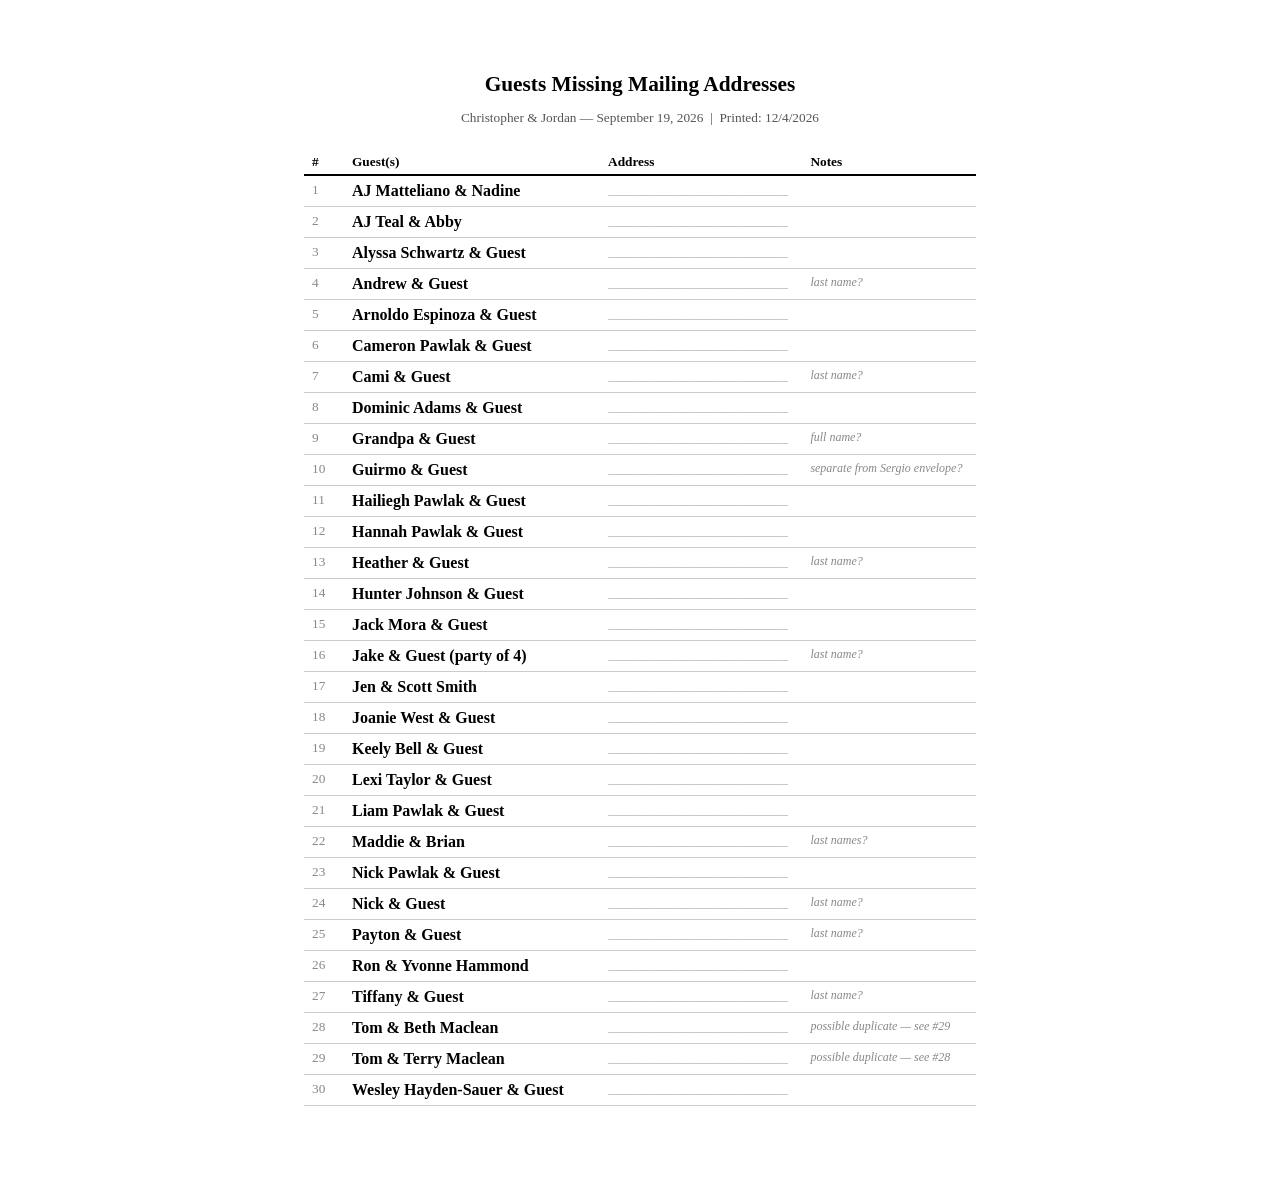
<file: missing-addresses.html>
<!DOCTYPE html>
<html lang="en">
<head>
    <meta charset="UTF-8">
    <title>Missing Addresses - Christopher &amp; Jordan 2026</title>
    <style>
        body {
            font-family: Georgia, serif;
            font-size: 12pt;
            max-width: 7in;
            margin: 0.75in auto;
            color: #000;
        }
        h1 {
            font-size: 16pt;
            text-align: center;
            margin-bottom: 4px;
        }
        p.subtitle {
            text-align: center;
            font-size: 10pt;
            color: #555;
            margin-bottom: 24px;
        }
        table {
            width: 100%;
            border-collapse: collapse;
        }
        th {
            text-align: left;
            border-bottom: 2px solid #000;
            padding: 4px 8px;
            font-size: 10pt;
        }
        td {
            padding: 6px 8px;
            border-bottom: 1px solid #ccc;
            vertical-align: top;
        }
        td.num {
            color: #888;
            width: 24px;
            font-size: 10pt;
        }
        td.name {
            font-weight: bold;
            width: 2.5in;
        }
        td.address {
            font-size: 10pt;
            color: #aaa;
        }
        td.note {
            font-size: 9pt;
            color: #888;
            font-style: italic;
        }
        @media print {
            body { margin: 0.5in; }
        }
    </style>
</head>
<body>
    <h1>Guests Missing Mailing Addresses</h1>
    <p class="subtitle">Christopher &amp; Jordan — September 19, 2026 &nbsp;|&nbsp; Printed: <script>document.write(new Date().toLocaleDateString())</script></p>

    <table>
        <thead>
            <tr>
                <th class="num">#</th>
                <th>Guest(s)</th>
                <th>Address</th>
                <th>Notes</th>
            </tr>
        </thead>
        <tbody>
            <tr><td class="num">1</td><td class="name">AJ Matteliano &amp; Nadine</td><td class="address">___________________________</td><td class="note"></td></tr>
            <tr><td class="num">2</td><td class="name">AJ Teal &amp; Abby</td><td class="address">___________________________</td><td class="note"></td></tr>
            <tr><td class="num">3</td><td class="name">Alyssa Schwartz &amp; Guest</td><td class="address">___________________________</td><td class="note"></td></tr>
            <tr><td class="num">4</td><td class="name">Andrew &amp; Guest</td><td class="address">___________________________</td><td class="note">last name?</td></tr>
            <tr><td class="num">5</td><td class="name">Arnoldo Espinoza &amp; Guest</td><td class="address">___________________________</td><td class="note"></td></tr>
            <tr><td class="num">6</td><td class="name">Cameron Pawlak &amp; Guest</td><td class="address">___________________________</td><td class="note"></td></tr>
            <tr><td class="num">7</td><td class="name">Cami &amp; Guest</td><td class="address">___________________________</td><td class="note">last name?</td></tr>
            <tr><td class="num">8</td><td class="name">Dominic Adams &amp; Guest</td><td class="address">___________________________</td><td class="note"></td></tr>
            <tr><td class="num">9</td><td class="name">Grandpa &amp; Guest</td><td class="address">___________________________</td><td class="note">full name?</td></tr>
            <tr><td class="num">10</td><td class="name">Guirmo &amp; Guest</td><td class="address">___________________________</td><td class="note">separate from Sergio envelope?</td></tr>
            <tr><td class="num">11</td><td class="name">Hailiegh Pawlak &amp; Guest</td><td class="address">___________________________</td><td class="note"></td></tr>
            <tr><td class="num">12</td><td class="name">Hannah Pawlak &amp; Guest</td><td class="address">___________________________</td><td class="note"></td></tr>
            <tr><td class="num">13</td><td class="name">Heather &amp; Guest</td><td class="address">___________________________</td><td class="note">last name?</td></tr>
            <tr><td class="num">14</td><td class="name">Hunter Johnson &amp; Guest</td><td class="address">___________________________</td><td class="note"></td></tr>
            <tr><td class="num">15</td><td class="name">Jack Mora &amp; Guest</td><td class="address">___________________________</td><td class="note"></td></tr>
            <tr><td class="num">16</td><td class="name">Jake &amp; Guest (party of 4)</td><td class="address">___________________________</td><td class="note">last name?</td></tr>
            <tr><td class="num">17</td><td class="name">Jen &amp; Scott Smith</td><td class="address">___________________________</td><td class="note"></td></tr>
            <tr><td class="num">18</td><td class="name">Joanie West &amp; Guest</td><td class="address">___________________________</td><td class="note"></td></tr>
            <tr><td class="num">19</td><td class="name">Keely Bell &amp; Guest</td><td class="address">___________________________</td><td class="note"></td></tr>
            <tr><td class="num">20</td><td class="name">Lexi Taylor &amp; Guest</td><td class="address">___________________________</td><td class="note"></td></tr>
            <tr><td class="num">21</td><td class="name">Liam Pawlak &amp; Guest</td><td class="address">___________________________</td><td class="note"></td></tr>
            <tr><td class="num">22</td><td class="name">Maddie &amp; Brian</td><td class="address">___________________________</td><td class="note">last names?</td></tr>
            <tr><td class="num">23</td><td class="name">Nick Pawlak &amp; Guest</td><td class="address">___________________________</td><td class="note"></td></tr>
            <tr><td class="num">24</td><td class="name">Nick &amp; Guest</td><td class="address">___________________________</td><td class="note">last name?</td></tr>
            <tr><td class="num">25</td><td class="name">Payton &amp; Guest</td><td class="address">___________________________</td><td class="note">last name?</td></tr>
            <tr><td class="num">26</td><td class="name">Ron &amp; Yvonne Hammond</td><td class="address">___________________________</td><td class="note"></td></tr>
            <tr><td class="num">27</td><td class="name">Tiffany &amp; Guest</td><td class="address">___________________________</td><td class="note">last name?</td></tr>
            <tr><td class="num">28</td><td class="name">Tom &amp; Beth Maclean</td><td class="address">___________________________</td><td class="note">possible duplicate — see #29</td></tr>
            <tr><td class="num">29</td><td class="name">Tom &amp; Terry Maclean</td><td class="address">___________________________</td><td class="note">possible duplicate — see #28</td></tr>
            <tr><td class="num">30</td><td class="name">Wesley Hayden-Sauer &amp; Guest</td><td class="address">___________________________</td><td class="note"></td></tr>
        </tbody>
    </table>
</body>
</html>
</file>
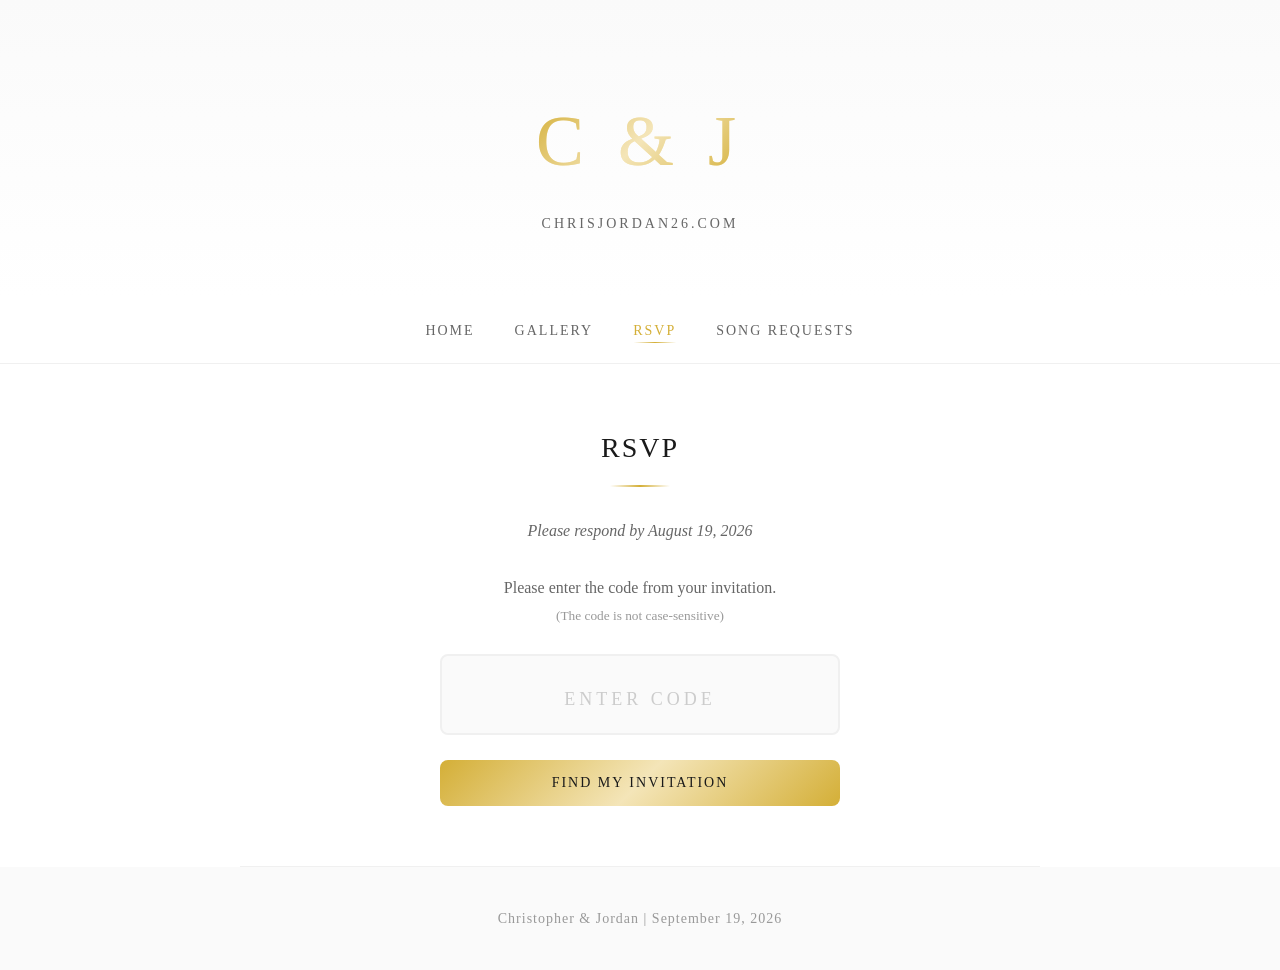
<file: rsvp.html>
<!DOCTYPE html>
<html lang="en">
<head>
    <meta charset="UTF-8">
    <meta name="viewport" content="width=device-width, initial-scale=1.0">
    <title>RSVP | Christopher & Jordan | September 19, 2026</title>
    <meta name="description" content="RSVP for the wedding of Christopher and Jordan on September 19, 2026.">
    <link rel="stylesheet" href="css/styles.css">

</head>
<body>
    <header class="header">
        <div class="monogram"><a href="index.html">C & J</a></div>
        <div class="domain">CHRISJORDAN26.COM</div>
    </header>

    <nav class="nav">
        <ul class="nav-links">
            <li><a href="index.html">Home</a></li>
            <li><a href="gallery.html">Gallery</a></li>
            <li><a href="rsvp.html" class="active">RSVP</a></li>
            <li><a href="songs.html">Song Requests</a></li>
        </ul>
    </nav>

    <section class="section">
        <h2 class="section-title">RSVP</h2>
        <p class="section-subtitle">Please respond by August 19, 2026</p>

        <!-- Step 1: Code Entry -->
        <div id="code-entry-section">
            <div class="code-input-wrapper">
                <p style="margin-bottom: 25px; color: #666; text-align: center;">
                    Please enter the code from your invitation.<br>
                    <small style="color: #999;">(The code is not case-sensitive)</small>
                </p>

                <div id="code-error" class="message message-error hidden"></div>

                <div class="form-group">
                    <input
                        type="text"
                        id="invite-code"
                        class="code-input"
                        placeholder="Enter Code"
                        maxlength="20"
                        autocomplete="off"
                        autocapitalize="characters"
                    >
                </div>

                <button type="button" id="verify-code-btn" class="btn btn-primary btn-block">
                    Find My Invitation
                </button>
            </div>
        </div>

        <!-- Top-level error (visible outside code-entry section) -->
        <div id="code-error-top" class="message message-error hidden"></div>

        <!-- Step 2: RSVP Form (Hidden initially) -->
        <div id="rsvp-form-section" class="hidden">
            <div class="form-container">
                <!-- Guest Card -->
                <div class="guest-card">
                    <p style="color: #999; font-size: 14px; margin-bottom: 10px;">Invitation for</p>
                    <h3 id="guest-names-display"></h3>
                    <p id="guest-count-display" class="guest-count-display"></p>
                </div>

                <form id="rsvp-form">
                    <input type="hidden" id="rsvp-code" name="code">

                    <!-- Attendance Selection -->
                    <div class="form-group">
                        <label>Will you be attending? <span class="required">*</span></label>
                        <div class="radio-group">
                            <label class="radio-option">
                                <input type="radio" name="attending" value="yes" required>
                                <span>Joyfully Accept</span>
                            </label>
                            <label class="radio-option">
                                <input type="radio" name="attending" value="no" required>
                                <span>Regretfully Decline</span>
                            </label>
                        </div>
                    </div>

                    <!-- Guest Count (shows if attending) -->
                    <div id="guest-count-section" class="hidden">
                        <div class="form-group">
                            <label for="guest-count">Number of Guests Attending <span class="required">*</span></label>
                            <select id="guest-count" name="guestCount" class="form-select">
                                <!-- Options populated dynamically based on invite -->
                            </select>
                        </div>

                        <!-- Individual Guest Attendance (for multiple guests) -->
                        <div id="individual-guests" class="guest-list hidden">
                            <label style="display: block; margin-bottom: 15px; font-size: 14px; letter-spacing: 1px; color: #666; text-transform: uppercase;">
                                Who will be attending?
                            </label>
                            <!-- Guest items populated dynamically -->
                        </div>

                        <div class="form-group">
                            <label for="dietary">Dietary Restrictions or Allergies</label>
                            <textarea
                                id="dietary"
                                name="dietary"
                                class="form-textarea"
                                placeholder="Please let us know of any dietary restrictions, food allergies, or special meal requirements..."
                                maxlength="500"
                            ></textarea>
                            <div class="char-count"><span id="dietary-count">0</span>/500</div>
                        </div>
                    </div>

                    <!-- Special Notes (always visible) -->
                    <div class="form-group">
                        <label for="notes">Special Accommodations or Notes</label>
                        <textarea
                            id="notes"
                            name="notes"
                            class="form-textarea"
                            placeholder="Any special accommodations, mobility needs, or notes you'd like to share with us..."
                            maxlength="500"
                        ></textarea>
                        <div class="char-count"><span id="notes-count">0</span>/500</div>
                    </div>

                    <div class="form-group">
                        <label for="email">Stay Connected</label>
                        <input
                            type="email"
                            id="email"
                            name="email"
                            class="form-input"
                            placeholder="your@email.com"
                            maxlength="100"
                            autocomplete="email"
                        >
                        <p style="color: #999; font-size: 12px; margin-top: 6px; font-style: italic;">
                            Share your email to receive wedding photos, reception highlights, and future updates.
                        </p>
                    </div>

                    <div class="divider"></div>

                    <div id="form-error" class="message message-error hidden"></div>

                    <button type="submit" id="submit-rsvp-btn" class="btn btn-primary btn-block">
                        Submit RSVP
                    </button>
                </form>
            </div>
        </div>

        <!-- Step 3: Success Message (Hidden initially) -->
        <div id="success-section" class="hidden">
            <div class="message message-success" style="max-width: 500px; margin: 0 auto; padding: 40px;">
                <h3 style="font-size: 24px; margin-bottom: 20px; color: #27ae60;">Thank You!</h3>
                <p id="success-message" style="font-size: 16px; line-height: 1.8;"></p>
                <div class="divider"></div>
                <p style="color: #666; font-style: italic;">
                    If you need to make any changes, please contact Chris directly at (716) 353-0224.
                </p>
            </div>
        </div>

        <!-- Loading State -->
        <div id="loading-section" class="hidden">
            <div class="loading">
                <div class="spinner"></div>
                <p>Please wait...</p>
            </div>
        </div>
    </section>

    <footer>
        <p>Christopher & Jordan | September 19, 2026</p>
    </footer>

    <script src="js/rsvp.js"></script>
</body>
</html>
</file>
<file: css/styles.css>
/* ==========================================================================
   Christopher & Jordan Wedding Website - Shared Styles
   Design System extracted from existing site
   ========================================================================== */

/* --------------------------------------------------------------------------
   Reset & Base
   -------------------------------------------------------------------------- */
* {
    margin: 0;
    padding: 0;
    box-sizing: border-box;
}

body {
    font-family: 'Georgia', serif;
    background-color: #ffffff;
    color: #1a1a1a;
    line-height: 1.7;
}

/* --------------------------------------------------------------------------
   Color Variables (CSS Custom Properties)
   -------------------------------------------------------------------------- */
:root {
    --gold-primary: #d4af37;
    --gold-light: #f4e5b8;
    --text-dark: #1a1a1a;
    --text-medium: #666;
    --text-light: #999;
    --bg-white: #ffffff;
    --bg-off-white: #fafafa;
    --border-light: #f0f0f0;
    --error-red: #c0392b;
    --success-green: #27ae60;
}

/* --------------------------------------------------------------------------
   Header
   -------------------------------------------------------------------------- */
.header {
    text-align: center;
    padding: 80px 20px 60px;
    background: linear-gradient(180deg, #fafafa 0%, #ffffff 100%);
}

.monogram {
    font-size: 72px;
    font-weight: 300;
    letter-spacing: 8px;
    margin-bottom: 10px;
    background: linear-gradient(135deg, #d4af37 0%, #f4e5b8 50%, #d4af37 100%);
    -webkit-background-clip: text;
    -webkit-text-fill-color: transparent;
    background-clip: text;
}

.monogram a {
    text-decoration: none;
    background: linear-gradient(135deg, #d4af37 0%, #f4e5b8 50%, #d4af37 100%);
    -webkit-background-clip: text;
    -webkit-text-fill-color: transparent;
    background-clip: text;
}

.domain {
    font-size: 14px;
    letter-spacing: 3px;
    color: #666;
    font-weight: 300;
    margin-top: 5px;
}

/* --------------------------------------------------------------------------
   Navigation
   -------------------------------------------------------------------------- */
.nav {
    text-align: center;
    padding: 20px;
    border-bottom: 1px solid #f0f0f0;
    background: #ffffff;
}

.nav-links {
    list-style: none;
    display: flex;
    justify-content: center;
    gap: 40px;
    flex-wrap: wrap;
}

.nav-links a {
    text-decoration: none;
    color: #666;
    font-size: 14px;
    letter-spacing: 2px;
    text-transform: uppercase;
    transition: color 0.3s ease;
    padding: 5px 0;
    position: relative;
}

.nav-links a:hover,
.nav-links a.active {
    color: #d4af37;
}

.nav-links a::after {
    content: '';
    position: absolute;
    bottom: 0;
    left: 50%;
    transform: translateX(-50%);
    width: 0;
    height: 1px;
    background: linear-gradient(90deg, transparent, #d4af37, transparent);
    transition: width 0.3s ease;
}

.nav-links a:hover::after,
.nav-links a.active::after {
    width: 100%;
}

/* --------------------------------------------------------------------------
   Divider
   -------------------------------------------------------------------------- */
.divider {
    width: 100px;
    height: 1px;
    background: linear-gradient(90deg, transparent, #d4af37, transparent);
    margin: 40px auto;
}

/* --------------------------------------------------------------------------
   Sections
   -------------------------------------------------------------------------- */
.section {
    max-width: 800px;
    margin: 0 auto;
    padding: 60px 30px;
    border-bottom: 1px solid #f0f0f0;
}

.section:last-child {
    border-bottom: none;
}

.section-title {
    font-size: 28px;
    font-weight: 400;
    text-align: center;
    margin-bottom: 30px;
    letter-spacing: 2px;
    position: relative;
    padding-bottom: 15px;
}

.section-title:after {
    content: '';
    position: absolute;
    bottom: 0;
    left: 50%;
    transform: translateX(-50%);
    width: 60px;
    height: 2px;
    background: linear-gradient(90deg, transparent, #d4af37, transparent);
}

.section-subtitle {
    text-align: center;
    color: #666;
    font-style: italic;
    margin-bottom: 30px;
}

/* --------------------------------------------------------------------------
   Announcement (Home Page)
   -------------------------------------------------------------------------- */
.announcement {
    text-align: center;
    font-size: 16px;
    line-height: 2;
}

.announcement .together {
    font-style: italic;
    color: #666;
    margin-bottom: 20px;
}

.names {
    font-size: 32px;
    font-weight: 400;
    margin: 25px 0;
    letter-spacing: 1px;
}

.and {
    font-size: 20px;
    font-style: italic;
    color: #d4af37;
    margin: 15px 0;
}

.invite-text {
    font-style: italic;
    color: #666;
    margin: 25px 0;
}

.date-venue {
    font-size: 18px;
    margin: 25px 0;
}

.date {
    font-weight: 600;
    color: #1a1a1a;
}

.venue-name {
    margin-top: 15px;
    color: #1a1a1a;
}

.location {
    color: #666;
    font-size: 15px;
}

.closing-text {
    margin-top: 30px;
    font-style: italic;
    color: #666;
}

/* --------------------------------------------------------------------------
   Venue Details
   -------------------------------------------------------------------------- */
.venue-details {
    background: #fafafa;
    padding: 30px;
    border-radius: 8px;
    margin-top: 25px;
    border: 1px solid #f0f0f0;
}

.venue-address {
    font-size: 16px;
    line-height: 1.8;
    margin-bottom: 20px;
}

.map-embed {
    width: 100%;
    height: 400px;
    border: none;
    border-radius: 8px;
    box-shadow: 0 2px 8px rgba(0,0,0,0.1);
}

/* --------------------------------------------------------------------------
   Dress Code
   -------------------------------------------------------------------------- */
.dress-code-content {
    text-align: center;
}

.dress-code-label {
    font-size: 24px;
    font-weight: 600;
    color: #d4af37;
    margin-bottom: 20px;
}

.dress-code-description {
    max-width: 600px;
    margin: 0 auto 30px;
    color: #666;
}

/* --------------------------------------------------------------------------
   Photo Gallery
   -------------------------------------------------------------------------- */
.photo-gallery {
    margin-top: 10px;
}

.gallery-grid {
    display: grid;
    grid-template-columns: repeat(2, 1fr);
    gap: 15px;
}

.gallery-item {
    overflow: hidden;
    border-radius: 8px;
    cursor: pointer;
}

.gallery-item img {
    width: 100%;
    height: auto;
    display: block;
    transition: transform 0.4s ease, filter 0.4s ease;
}

.gallery-item:hover img {
    transform: scale(1.05);
    filter: brightness(1.05);
}

/* --------------------------------------------------------------------------
   Lightbox
   -------------------------------------------------------------------------- */
.lightbox {
    position: fixed;
    inset: 0;
    background: rgba(0, 0, 0, 0.92);
    z-index: 1000;
    display: flex;
    align-items: center;
    justify-content: center;
}

.lightbox-img {
    max-width: 90vw;
    max-height: 85vh;
    object-fit: contain;
    border-radius: 4px;
}

.lightbox-close {
    position: absolute;
    top: 20px;
    right: 25px;
    font-size: 40px;
    color: #fff;
    background: none;
    border: none;
    cursor: pointer;
    line-height: 1;
    z-index: 1001;
}

.lightbox-prev,
.lightbox-next {
    position: absolute;
    top: 50%;
    transform: translateY(-50%);
    font-size: 50px;
    color: rgba(255, 255, 255, 0.7);
    background: none;
    border: none;
    cursor: pointer;
    padding: 20px;
    transition: color 0.3s ease;
    z-index: 1001;
}

.lightbox-prev:hover,
.lightbox-next:hover {
    color: #d4af37;
}

.lightbox-prev { left: 10px; }
.lightbox-next { right: 10px; }

/* --------------------------------------------------------------------------
   Countdown Timer (inline)
   -------------------------------------------------------------------------- */
.countdown-inline {
    display: flex;
    justify-content: center;
    align-items: center;
    padding: 30px 20px;
    font-size: 18px;
    color: #666;
    letter-spacing: 1px;
    border-top: 1px solid #f0f0f0;
}

.countdown-time {
    font-weight: 700;
    color: #d4af37;
}

/* --------------------------------------------------------------------------
   Registry & Gallery Content
   -------------------------------------------------------------------------- */
.registry-content, .gallery-content {
    text-align: center;
    color: #666;
    line-height: 2;
}

.registry-links {
    display: flex;
    justify-content: center;
    gap: 20px;
    flex-wrap: wrap;
    margin-top: 30px;
}

.registry-btn {
    min-width: 180px;
    text-align: center;
}

.coming-soon {
    font-style: italic;
    margin: 20px 0;
}

/* --------------------------------------------------------------------------
   Placeholders
   -------------------------------------------------------------------------- */
.map-placeholder,
.link-placeholder {
    background: #ffffff;
    border: 2px dashed #d4af37;
    border-radius: 8px;
    padding: 60px 20px;
    text-align: center;
    color: #666;
    font-style: italic;
}

.link-placeholder {
    padding: 30px 20px;
    margin-top: 25px;
}

/* --------------------------------------------------------------------------
   Forms
   -------------------------------------------------------------------------- */
.form-container {
    max-width: 500px;
    margin: 0 auto;
}

.form-group {
    margin-bottom: 25px;
}

.form-group label {
    display: block;
    font-size: 14px;
    letter-spacing: 1px;
    color: #666;
    margin-bottom: 8px;
    text-transform: uppercase;
}

.form-group label .required {
    color: #c0392b;
}

.form-input,
.form-textarea,
.form-select {
    width: 100%;
    padding: 15px;
    font-family: 'Georgia', serif;
    font-size: 16px;
    border: 1px solid #f0f0f0;
    border-radius: 8px;
    background: #fafafa;
    color: #1a1a1a;
    transition: border-color 0.3s ease, box-shadow 0.3s ease;
}

.form-input:focus,
.form-textarea:focus,
.form-select:focus {
    outline: none;
    border-color: #d4af37;
    box-shadow: 0 0 0 3px rgba(212, 175, 55, 0.1);
}

.form-input::placeholder,
.form-textarea::placeholder {
    color: #999;
    font-style: italic;
}

.form-textarea {
    min-height: 120px;
    resize: vertical;
}

.form-select {
    cursor: pointer;
    appearance: none;
    background-image: url("data:image/svg+xml,%3Csvg xmlns='http://www.w3.org/2000/svg' width='12' height='12' viewBox='0 0 12 12'%3E%3Cpath fill='%23666' d='M6 8L1 3h10z'/%3E%3C/svg%3E");
    background-repeat: no-repeat;
    background-position: right 15px center;
}

.form-hint {
    font-size: 13px;
    color: #999;
    font-style: italic;
    margin-top: 5px;
}

.char-count {
    font-size: 12px;
    color: #999;
    text-align: right;
    margin-top: 5px;
}

.char-count.warning {
    color: #e67e22;
}

.char-count.limit {
    color: #c0392b;
}

/* --------------------------------------------------------------------------
   Radio & Checkbox Groups
   -------------------------------------------------------------------------- */
.radio-group,
.checkbox-group {
    display: flex;
    gap: 30px;
    flex-wrap: wrap;
}

.radio-option,
.checkbox-option {
    display: flex;
    align-items: center;
    gap: 10px;
    cursor: pointer;
}

.radio-option input,
.checkbox-option input {
    width: 20px;
    height: 20px;
    accent-color: #d4af37;
    cursor: pointer;
}

/* --------------------------------------------------------------------------
   Buttons
   -------------------------------------------------------------------------- */
.btn {
    display: inline-block;
    padding: 15px 40px;
    font-family: 'Georgia', serif;
    font-size: 14px;
    letter-spacing: 2px;
    text-transform: uppercase;
    text-decoration: none;
    border: none;
    border-radius: 8px;
    cursor: pointer;
    transition: all 0.3s ease;
}

.btn-primary {
    background: linear-gradient(135deg, #d4af37 0%, #f4e5b8 50%, #d4af37 100%);
    color: #1a1a1a;
}

.btn-primary:hover {
    transform: translateY(-2px);
    box-shadow: 0 4px 12px rgba(212, 175, 55, 0.3);
}

.btn-primary:disabled {
    opacity: 0.6;
    cursor: not-allowed;
    transform: none;
    box-shadow: none;
}

.btn-secondary {
    background: transparent;
    color: #666;
    border: 1px solid #f0f0f0;
}

.btn-secondary:hover {
    border-color: #d4af37;
    color: #d4af37;
}

.btn-block {
    display: block;
    width: 100%;
    text-align: center;
}

/* --------------------------------------------------------------------------
   Code Input (RSVP)
   -------------------------------------------------------------------------- */
.code-input-wrapper {
    text-align: center;
    max-width: 400px;
    margin: 0 auto;
}

.code-input {
    font-size: 32px;
    text-align: center;
    letter-spacing: 8px;
    text-transform: uppercase;
    padding: 20px;
    font-family: 'Georgia', serif;
    width: 100%;
    border: 2px solid #f0f0f0;
    border-radius: 8px;
    background: #fafafa;
    transition: border-color 0.3s ease;
}

.code-input:focus {
    outline: none;
    border-color: #d4af37;
}

.code-input::placeholder {
    letter-spacing: 4px;
    font-size: 18px;
    color: #ccc;
}

/* --------------------------------------------------------------------------
   Messages & Alerts
   -------------------------------------------------------------------------- */
.message {
    padding: 15px 20px;
    border-radius: 8px;
    margin-bottom: 20px;
    text-align: center;
}

.message-error {
    background: #fdf2f2;
    border: 1px solid #f5c6cb;
    color: #c0392b;
}

.message-success {
    background: #f0fdf4;
    border: 1px solid #bbf7d0;
    color: #27ae60;
}

.message-info {
    background: #fafafa;
    border: 1px solid #f0f0f0;
    color: #666;
}

/* --------------------------------------------------------------------------
   Guest Info Card (RSVP)
   -------------------------------------------------------------------------- */
.guest-card {
    background: #fafafa;
    border: 1px solid #f0f0f0;
    border-radius: 8px;
    padding: 30px;
    margin-bottom: 30px;
    text-align: center;
}

.guest-card h3 {
    font-size: 24px;
    font-weight: 400;
    color: #1a1a1a;
    margin-bottom: 10px;
}

.guest-card p {
    color: #666;
    font-style: italic;
}

.guest-count-display {
    font-size: 18px;
    color: #d4af37;
    margin-top: 10px;
}

/* --------------------------------------------------------------------------
   Guest Attendance List
   -------------------------------------------------------------------------- */
.guest-list {
    margin: 30px 0;
}

.guest-item {
    display: flex;
    justify-content: space-between;
    align-items: center;
    padding: 15px 20px;
    background: #fafafa;
    border: 1px solid #f0f0f0;
    border-radius: 8px;
    margin-bottom: 10px;
}

.guest-item:last-child {
    margin-bottom: 0;
}

.guest-name {
    font-size: 16px;
    color: #1a1a1a;
}

.attendance-toggle {
    display: flex;
    gap: 10px;
}

.attendance-toggle button {
    padding: 8px 20px;
    font-family: 'Georgia', serif;
    font-size: 14px;
    border: 1px solid #f0f0f0;
    border-radius: 4px;
    cursor: pointer;
    transition: all 0.3s ease;
    background: #fff;
    color: #666;
}

.attendance-toggle button.selected-yes {
    background: #f0fdf4;
    border-color: #27ae60;
    color: #27ae60;
}

.attendance-toggle button.selected-no {
    background: #fdf2f2;
    border-color: #c0392b;
    color: #c0392b;
}

.attendance-toggle button:hover:not(.selected-yes):not(.selected-no) {
    border-color: #d4af37;
    color: #d4af37;
}

/* --------------------------------------------------------------------------
   Song Request List
   -------------------------------------------------------------------------- */
.recent-songs {
    background: #fafafa;
    border: 1px solid #f0f0f0;
    border-radius: 8px;
    padding: 25px;
    margin-bottom: 30px;
}

.recent-songs h3 {
    font-size: 16px;
    letter-spacing: 1px;
    text-transform: uppercase;
    color: #666;
    margin-bottom: 15px;
    text-align: center;
}

.song-item {
    display: flex;
    justify-content: space-between;
    align-items: center;
    padding: 12px 0;
    border-bottom: 1px solid #f0f0f0;
}

.song-item:last-child {
    border-bottom: none;
}

.song-info {
    flex: 1;
}

.song-title {
    font-weight: 600;
    color: #1a1a1a;
}

.song-artist {
    font-size: 14px;
    color: #666;
    font-style: italic;
}

.song-genre {
    font-size: 12px;
    padding: 4px 12px;
    background: linear-gradient(135deg, #d4af37 0%, #f4e5b8 100%);
    color: #1a1a1a;
    border-radius: 20px;
    text-transform: uppercase;
    letter-spacing: 1px;
}

.no-songs {
    text-align: center;
    color: #999;
    font-style: italic;
    padding: 20px;
}

/* --------------------------------------------------------------------------
   Loading States
   -------------------------------------------------------------------------- */
.loading {
    text-align: center;
    padding: 40px;
    color: #666;
}

.spinner {
    display: inline-block;
    width: 30px;
    height: 30px;
    border: 3px solid #f0f0f0;
    border-top-color: #d4af37;
    border-radius: 50%;
    animation: spin 1s linear infinite;
    margin-bottom: 15px;
}

@keyframes spin {
    to { transform: rotate(360deg); }
}

/* --------------------------------------------------------------------------
   Turnstile Container
   -------------------------------------------------------------------------- */
.turnstile-container {
    display: flex;
    justify-content: center;
    margin: 20px 0;
}

/* --------------------------------------------------------------------------
   Footer
   -------------------------------------------------------------------------- */
footer {
    text-align: center;
    padding: 40px 20px;
    background: #fafafa;
    color: #999;
    font-size: 14px;
    letter-spacing: 1px;
}

/* --------------------------------------------------------------------------
   Hidden Utility
   -------------------------------------------------------------------------- */
.hidden {
    display: none !important;
}

/* --------------------------------------------------------------------------
   Responsive
   -------------------------------------------------------------------------- */
@media (max-width: 768px) {
    .monogram {
        font-size: 48px;
        letter-spacing: 4px;
    }

    .names {
        font-size: 24px;
    }

    .section {
        padding: 40px 20px;
    }

    .section-title {
        font-size: 24px;
    }

    .nav-links {
        gap: 20px;
    }

    .nav-links a {
        font-size: 12px;
        letter-spacing: 1px;
    }

    .code-input {
        font-size: 24px;
        letter-spacing: 4px;
    }

    .guest-item {
        flex-direction: column;
        gap: 15px;
        text-align: center;
    }

    .song-item {
        flex-direction: column;
        align-items: flex-start;
        gap: 10px;
    }

    .radio-group,
    .checkbox-group {
        flex-direction: column;
        gap: 15px;
    }

    .gallery-grid {
        grid-template-columns: 1fr;
        gap: 12px;
    }

    .countdown-inline {
        font-size: 15px;
    }

    .lightbox-prev,
    .lightbox-next {
        font-size: 36px;
        padding: 10px;
    }
}
</file>
